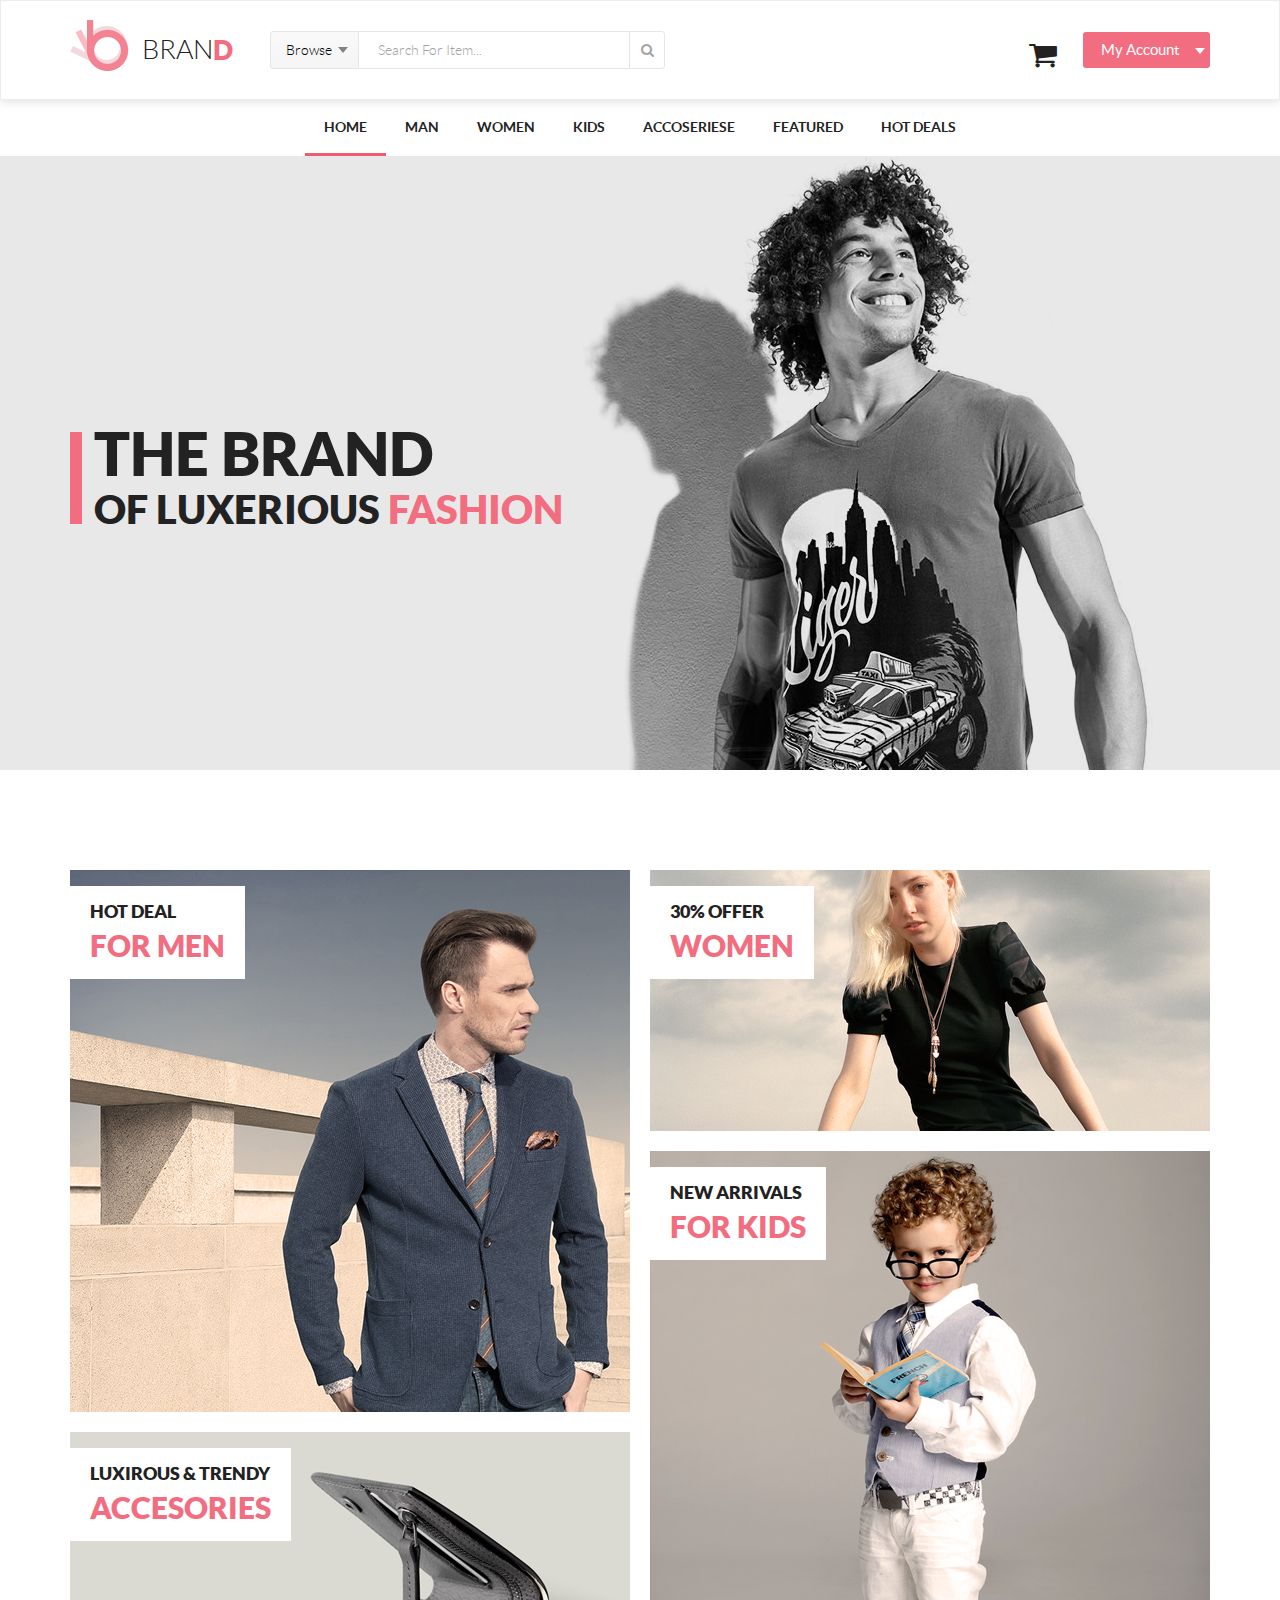
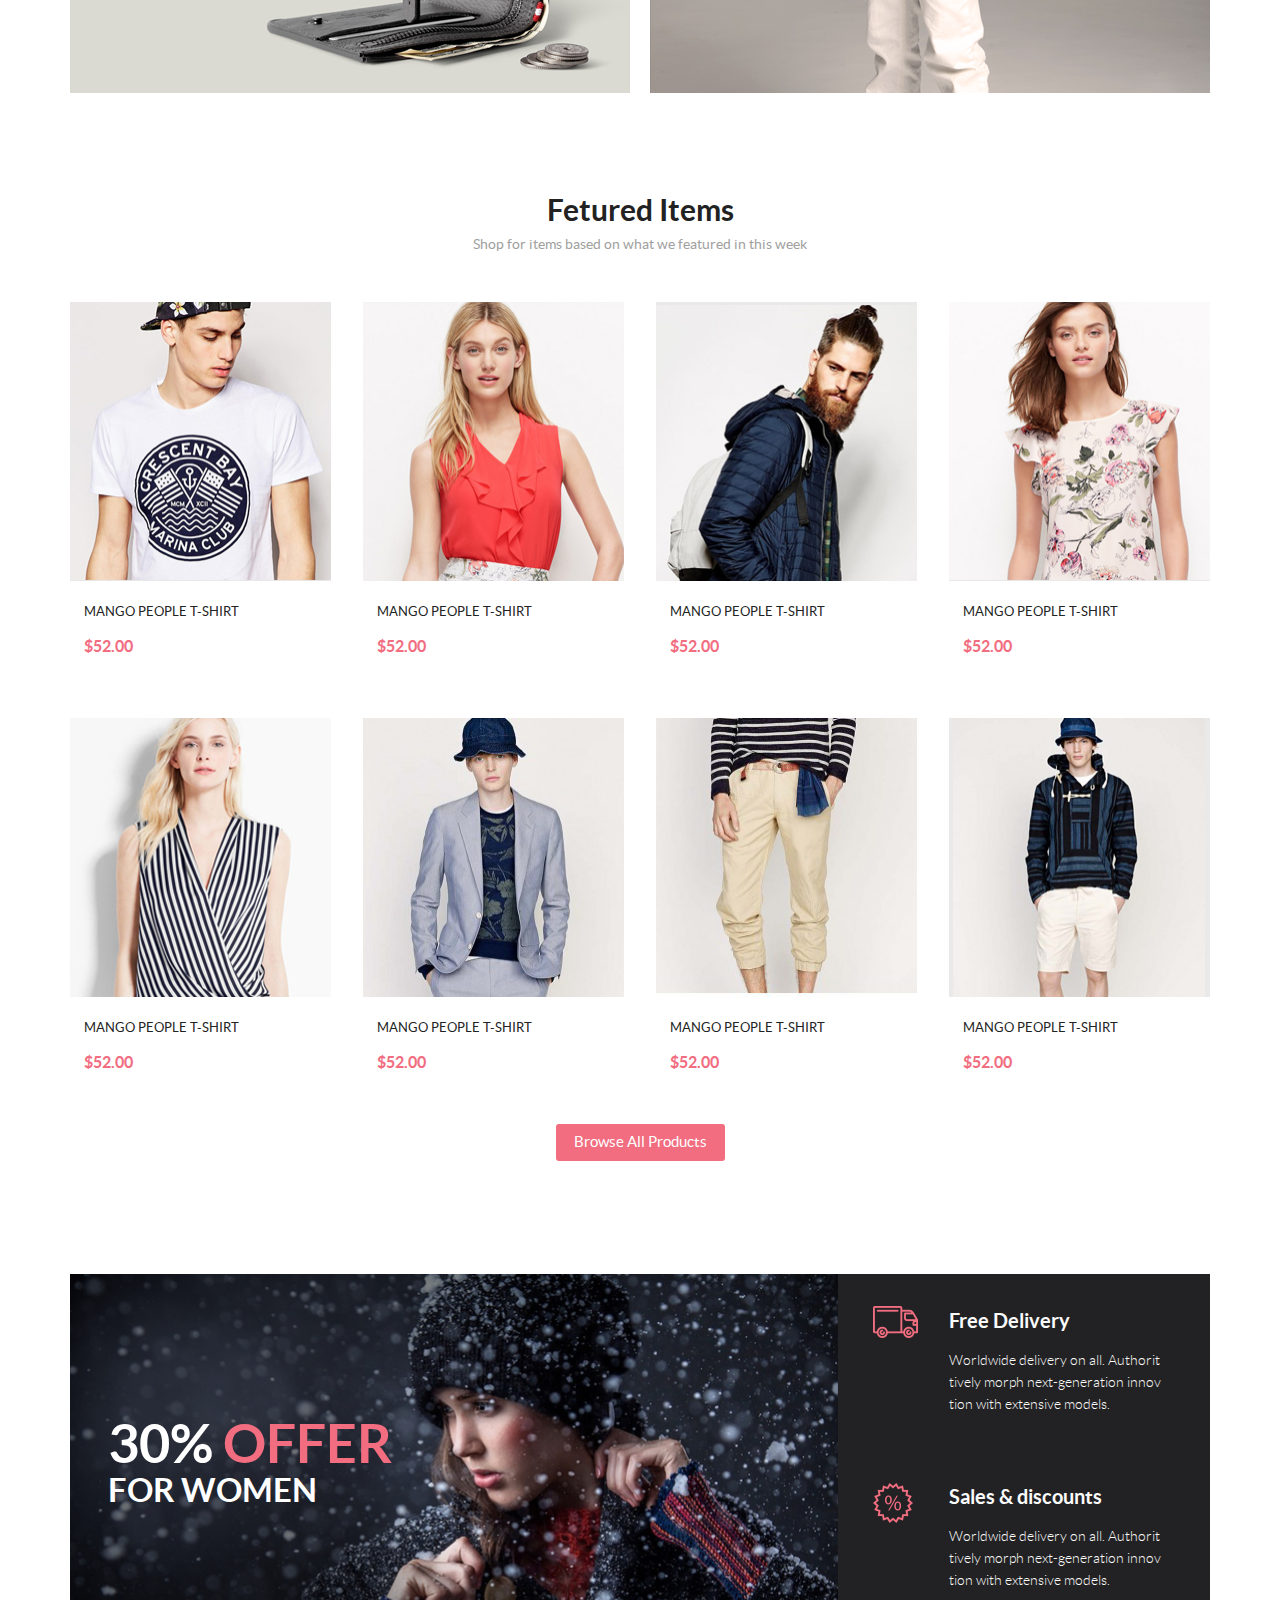
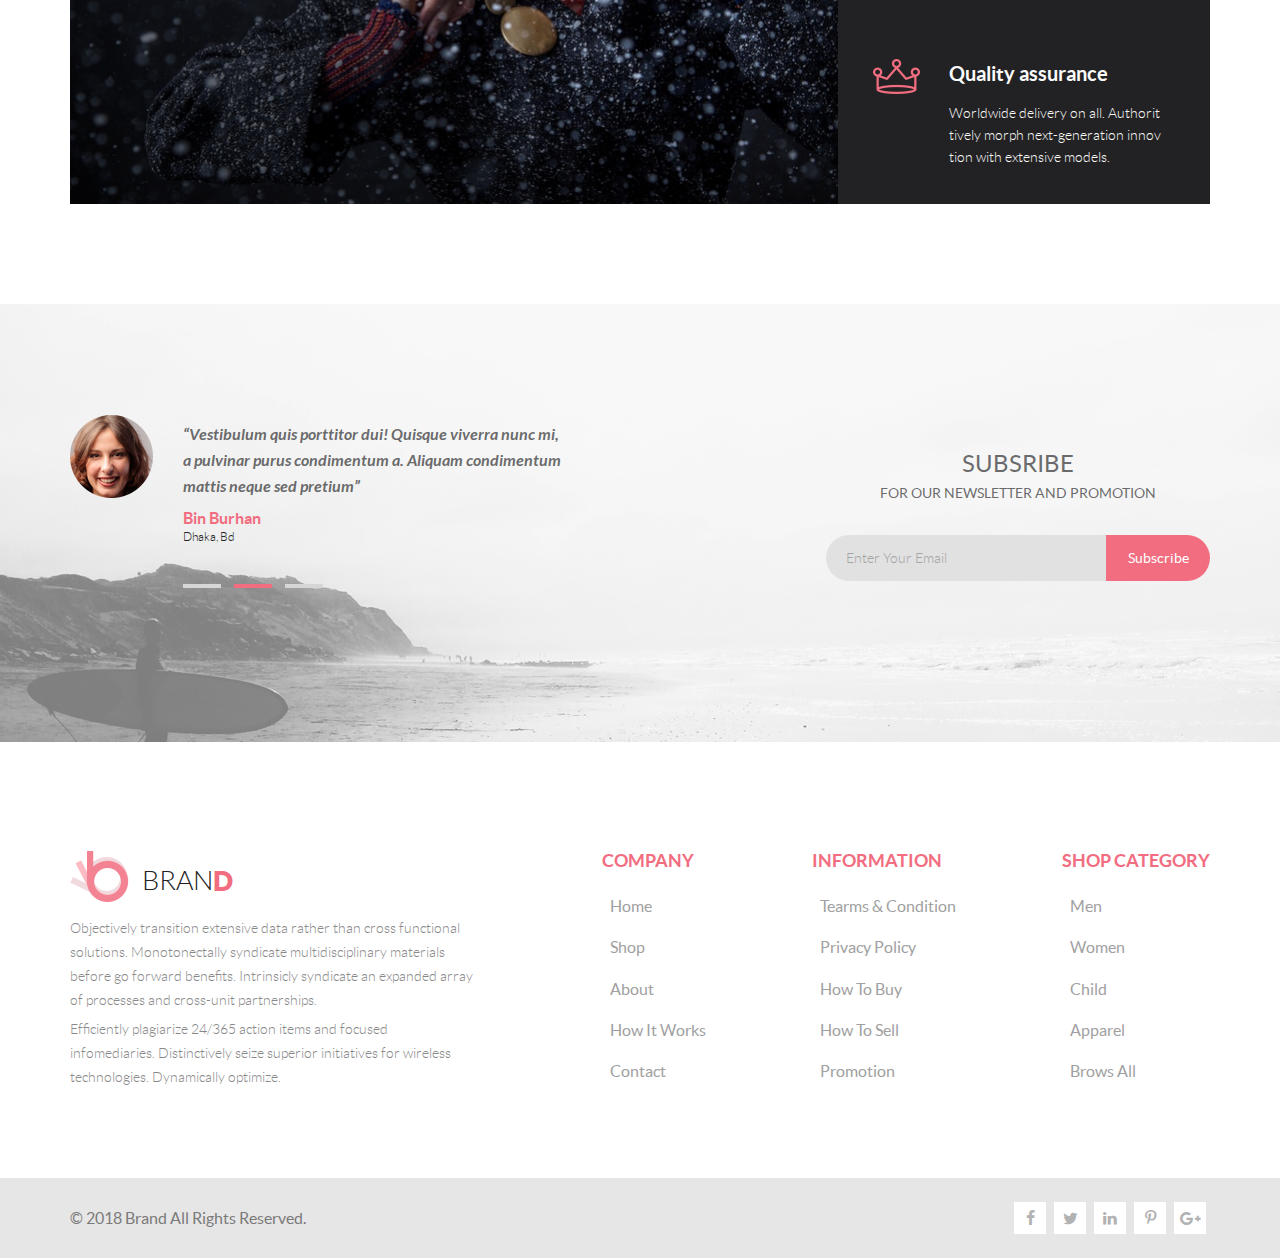
<file: html/index.html>
<!DOCTYPE html>
<html>
<head>
	<meta charset="UTF-8">
	<link rel="stylesheet" href="../css/style.css">
	<title>Document</title>
</head>
<body>
	<div class="content">
		<header>
			<div class="container header_flex">
				<div class="header_left">
					<a class="brand" href="index.html"><img src="../img/logo.png" alt="logo"><span>bran</span><span>d</span></a>
					<form>
						<nav>
							<span>browse</span>
							<ul>
								<li><a class="menu_header" href="#">women</a></li>
								<li><a href="">Dresses</a></li>
								<li><a href="">Tops</a></li>
								<li><a href="">Sweaters/Knits</a></li>
								<li><a href="">Jackets/Coats</a></li>
								<li><a href="">Blazers</a></li>
								<li><a href="">Denim</a></li>
								<li><a href="">Leggings/Pants</a></li>
								<li><a href="">Skirts/Shorts</a></li>
								<li><a href="">Accessories </a></li>
								<li><a href="">Bags/Purses</a></li>
								<li><a href="">Swimwear/Underwear</a></li>
								<li><a href="">Nightwear</a></li>
								<li><a href="">Shoes</a></li>
								<li><a href="">Beauty</a></li>
								<li><a class="menu_header" href="">men</a></li>
								<li><a href="">Tees/Tank tops</a></li>
								<li><a href="">Shirts/Polos</a></li>
								<li><a href="">Sweaters</a></li>
								<li><a href="">Sweatshirts/Hoodies</a></li>
								<li><a href="">Blazers</a></li>
								<li><a href="">Jackets/vests</a></li>
							</ul>
						</nav>
						<input type="text" placeholder=" Search for item..." >
						<button class="icon_search"></button>
					</form>
				</div>
				<div class="header_right">
					<a href="#" class="icon-basket"></a>
					<a href="#" class="btn"><span>My Account</span></a>
				</div>
			</div>
		</header>
		<nav class="container">
			<ul class="menu">
				<li><a href="index.html" class="active">Home</a></li>
				<li><a class="man" href="product_man.html">Man</a></li>
				<li>
					<a href="#">Women</a>
					<nav class="mega_menu">
						<div class="mega_menu_column">
							<ul>
								<li><a href="#">Dresses</a></li>
								<li><a href="#">Tops</a></li>
								<li><a href="#">Sweaters/Knits</a></li>
								<li><a href="#">Jackets/Coats</a></li>
								<li><a href="#">Blazers</a></li>
								<li><a href="#">Denim</a></li>
								<li><a href="#">Leggings/Pants</a></li>
								<li><a href="#">Skirts/Shorts</a></li>
								<li><a href="#">Accessories </a></li>
								<li><a href="#">Bags/Purse</a></li>
								<li><a href="#">Swimwear/Underwear</a></li>
								<li><a href="#">Nightwear</a></li>
								<li><a href="#">Shoes</a></li>
								<li><a href="#">Beauty</a></li>
							</ul>
						</div>
						<div class="mega_menu_column">
							<ul>
								<li><a href="#">Dresses</a></li>
								<li><a href="#">Tops</a></li>
								<li><a href="#">Sweaters/Knits</a></li>
								<li><a href="#">Jackets/Coats</a></li>
								<li><a href="#">Blazers</a></li>
							</ul>
							<ul>
								<li><a href="#">Dresses</a></li>
								<li><a href="#">Tops</a></li>
								<li><a href="#">Sweaters/Knits</a></li>
								<li><a href="#">Jackets/Coats</a></li>
								<li><a href="#">Blazers</a></li>
							</ul>
						</div>
						<div class="mega_menu_column">
							<ul>
								<li><a href="#">Dresses</a></li>
								<li><a href="#">Tops</a></li>
								<li><a href="#">Sweaters/Knits</a></li>
								<li><a href="#">Jackets/Coats</a></li>
								<li><a href="#">Blazers</a></li>
								<li><a href="#">Denim</a></li>
							</ul>
							<ul>
								<li><a class="sale_banner" href="#"><img src="../img/super_sale.jpg" alt="super sale"><div class="banner_text"><span>super sale!</span></div></a></li>
							</ul>
						</div>
					</nav>
				</li>
				<li>
					<a href="#">kids</a>
					<nav class="mega_menu">
						<div class="mega_menu_column">
							<ul>
								<li><a href="#">Dresses</a></li>
								<li><a href="#">Tops</a></li>
								<li><a href="#">Sweaters/Knits</a></li>
								<li><a href="#">Jackets/Coats</a></li>
								<li><a href="#">Blazers</a></li>
								<li><a href="#">Denim</a></li>
								<li><a href="#">Leggings/Pants</a></li>
								<li><a href="#">Skirts/Shorts</a></li>
								<li><a href="#">Accessories </a></li>
								<li><a href="#">Bags/Purse</a></li>
								<li><a href="#">Swimwear/Underwear</a></li>
								<li><a href="#">Nightwear</a></li>
								<li><a href="#">Shoes</a></li>
								<li><a href="#">Beauty</a></li>
							</ul>
						</div>
						<div class="mega_menu_column">
							<ul>
								<li><a href="#">Dresses</a></li>
								<li><a href="#">Tops</a></li>
								<li><a href="#">Sweaters/Knits</a></li>
								<li><a href="#">Jackets/Coats</a></li>
								<li><a href="#">Blazers</a></li>
							</ul>
							<ul>
								<li><a href="#">Dresses</a></li>
								<li><a href="#">Tops</a></li>
								<li><a href="#">Sweaters/Knits</a></li>
								<li><a href="#">Jackets/Coats</a></li>
								<li><a href="#">Blazers</a></li>
							</ul>
						</div>
						<div class="mega_menu_column">
							<ul>
								<li><a href="#">Dresses</a></li>
								<li><a href="#">Tops</a></li>
								<li><a href="#">Sweaters/Knits</a></li>
								<li><a href="#">Jackets/Coats</a></li>
								<li><a href="#">Blazers</a></li>
								<li><a href="#">Denim</a></li>
							</ul>
							<ul>
								<li><a class="sale_banner" href="#"><img src="../img/super_sale.jpg" alt="super sale"><div class="banner_text"><span>super sale!</span></div></a></li>
							</ul>
						</div>
					</nav>
				</li>
				<li><a href="#">Accoseriese</a></li>
				<li><a href="#">Featured</a></li>
				<li><a href="#">Hot Deals</a></li>
			</ul>
		</nav>
		<div class="slider">
			<div class="container slider_img">
				<div class="clear">
				</div>	
				<div class="slider_text">
					<span>the brand</span>
					<span>of luxerious <span>fashion</span></span>
				</div>
			</div>
		</div>
		<div class="clear_offers">
		</div>
		<div class="container offers">
			<div class="offers_left">
				<a href="#" class="offer_big">
					<ul>
						<li>hot deal</li>
						<li>for men</li>
					</ul>
				</a> 
				<a href="#" class="offer_small">
					<ul>
						<li>luxirous &amp; trendy</li>
						<li>accesories</li>
					</ul>
				</a>
			</div>
			<div class="offers_right">
				<a href="#" class="offer_small">
					<ul>
						<li>30% offer</li>
						<li>women</li>						
					</ul>
				</a>
				<a href="#" class="offer_big">
					<ul>
						<li>new arrivals</li>
						<li>for kids</li>
					</ul>
				</a>
			</div> 
		</div>
		<div class="clear_fetured">
		</div>
		<div class="fetured_items container">
			<ul class="fetured_items_header">
				<li>Fetured Items</li>
				<li>Shop for items based on what we featured in this week</li>
			</ul>
			<div class="items_block">
				<a href="#" class="item">
					<span>add to cart</span>
					<img src="../img/img_1.jpg" alt="mango_people_t-shirt" class="item_img" title="mango_people_t-shirt">
					<ul class="item_description">
						<li>mango people t-shirt</li>
						<li>&#36;52.00</li>
					</ul>
				</a>
				<a href="#" class="item">
					<span>add to cart</span>
					<img src="../img/img_2.jpg" alt="mango_people_t-shirt" class="item_img" title="mango_people_t-shirt">
					<ul class="item_description">
						<li>mango people t-shirt</li>
						<li>&#36;52.00</li>
					</ul>
				</a>
				<a href="#" class="item">
					<span>add to cart</span>
					<img src="../img/img_3.jpg" alt="mango_people_t-shirt" class="item_img" title="mango_people_t-shirt">
					<ul class="item_description">
						<li>mango people t-shirt</li>
						<li>&#36;52.00</li>
					</ul>
				</a>
				<a href="#" class="item">
					<span>add to cart</span>
					<img src="../img/img_4.jpg" alt="mango_people_t-shirt" class="item_img" title="mango_people_t-shirt">
					<ul class="item_description">
						<li>mango people t-shirt</li>
						<li>&#36;52.00</li>
					</ul>
				</a>
				<a href="#" class="item">
					<span>add to cart</span>
					<img src="../img/img_5.jpg" alt="mango_people_t-shirt" class="item_img" title="mango_people_t-shirt">
					<ul class="item_description">
						<li>mango people t-shirt</li>
						<li>&#36;52.00</li>
					</ul>
				</a>
				<a href="#" class="item">
					<span>add to cart</span>
					<img src="../img/img_6.jpg" alt="mango_people_t-shirt" class="item_img" title="mango_people_t-shirt">
					<ul class="item_description">
						<li>mango people t-shirt</li>
						<li>&#36;52.00</li>
					</ul>
				</a>
				<a href="#" class="item">
					<span>add to cart</span>
					<img src="../img/img_7.jpg" alt="mango_people_t-shirt" class="item_img" title="mango_people_t-shirt">
					<ul class="item_description">
						<li>mango people t-shirt</li>
						<li>&#36;52.00</li>
					</ul>
				</a>
				<a href="#" class="item">
					<span>add to cart</span>
					<img src="../img/img_8.jpg" alt="mango_people_t-shirt" class="item_img" title="mango_people_t-shirt">
					<ul class="item_description">
						<li>mango people t-shirt</li>
						<li>&#36;52.00</li>
					</ul>
				</a>
			</div>
			<a href="#" class="btn"><span>browse all products</span></a>
		</div>
		<div class="clear_banner">
		</div>
		<div class="banner container">
			<a href="#">
				<img src="../img/banner.jpg" alt="offer for women" title="offer for women">
				<ul>
					<li>30% <span>offer</span></li>
					<li>for women</li>
				</ul>
			</a>
			<ul class="banner_txt">
				<li>
					<ul>
						<li>Free Delivery</li>
						<li>Worldwide delivery on all. Authorit tively morph next-generation innov tion with extensive models.</li>
					</ul>
				</li>
				<li>
					<ul>
						<li>Sales &amp; discounts</li>
						<li>Worldwide delivery on all. Authorit tively morph next-generation innov tion with extensive models.</li>
					</ul>
				</li>
				<li>
					<ul>
						<li>Quality assurance</li>
						<li>Worldwide delivery on all. Authorit tively morph next-generation innov tion with extensive models.</li>
					</ul>
				</li>
			</ul>
		</div>
		<div class="clear_footer">
		</div>	
	</div>
	<footer>
		<div class="footer_top">
			<div class="footer_top_front container">
				<div class="feedback_container">
					<img src="../img/bin_burhan.png" alt="Bin Burhan" title="Bin Burhan" width="83" height="83">
					<ul class="feedback">
						<li>“Vestibulum quis porttitor dui! Quisque viverra nunc mi, a pulvinar purus condimentum a. Aliquam condimentum mattis neque sed pretium”</li>
						<li>
							<ul>
							 	<li>Bin Burhan</li>
							 	<li>Dhaka, Bd</li>
							 </ul> 
						</li>
						<li>
							<ul class="feedback_selector">
								<li><a href="#"></a></li>
								<li><a href="#" class="active"></a></li>
								<li><a href="#"></a></li>
							</ul>
						</li>
					</ul>
				</div>
				<ul class="subscribe">
					<li>subsribe</li>
					<li>for our newsletter and promotion</li>
					<li><input type="text" placeholder="enter your email"><button type="submit">Subscribe</button></li>
				</ul>
			</div>
		</div>
		<div class="footer_middle container">
			<ul class="brand_info">
				<li><a class="brand" href="index.html"><img src="../img/logo.png" alt="logo"><span>bran</span><span>d</span></a></li>
				<li>Objectively transition extensive data rather than cross functional solutions. Monotonectally syndicate multidisciplinary materials before go forward benefits. Intrinsicly syndicate an expanded array of processes and cross-unit partnerships. </li>
				<li>Efficiently plagiarize 24/365 action items and focused infomediaries. Distinctively seize superior initiatives for wireless technologies. Dynamically optimize.</li>
			</ul>
			<nav class="footer_nav">
				<ul>
					<li>company</li>
					<li><a href="#">home</a></li>
					<li><a href="#">shop</a></li>
					<li><a href="#">about</a></li>
					<li><a href="#">how it works</a></li>
					<li><a href="#">contact</a></li>
				</ul>
				<ul>
					<li>information</li>
					<li><a href="#">tearms &amp; condition</a></li>
					<li><a href="#">privacy policy</a></li>
					<li><a href="#">how to buy</a></li>
					<li><a href="#">how to sell</a></li>
					<li><a href="#">promotion</a></li>
				</ul>
				<ul>
					<li>shop category</li>
					<li><a href="#">men</a></li>
					<li><a href="#">women</a></li>
					<li><a href="#">child</a></li>
					<li><a href="#">apparel</a></li>
					<li><a href="#">brows all</a></li>
				</ul>
			</nav>
		</div>
		<div class="footer_bottom">
			<div class="copyright container">
				<span>&copy; 2018  brand  all rights reserved.</span>
				<div class="icon_block">
					<a class="facebook" href="#"></a>
					<a class="twitter" href="#"></a>
					<a class="linked_in" href="#"></a>
					<a class="pinterest" href="#"></a>
					<a class="g_plus" href="#"></a>
				</div>
			</div>
		</div>
	</footer>
</body>
</html>
</file>
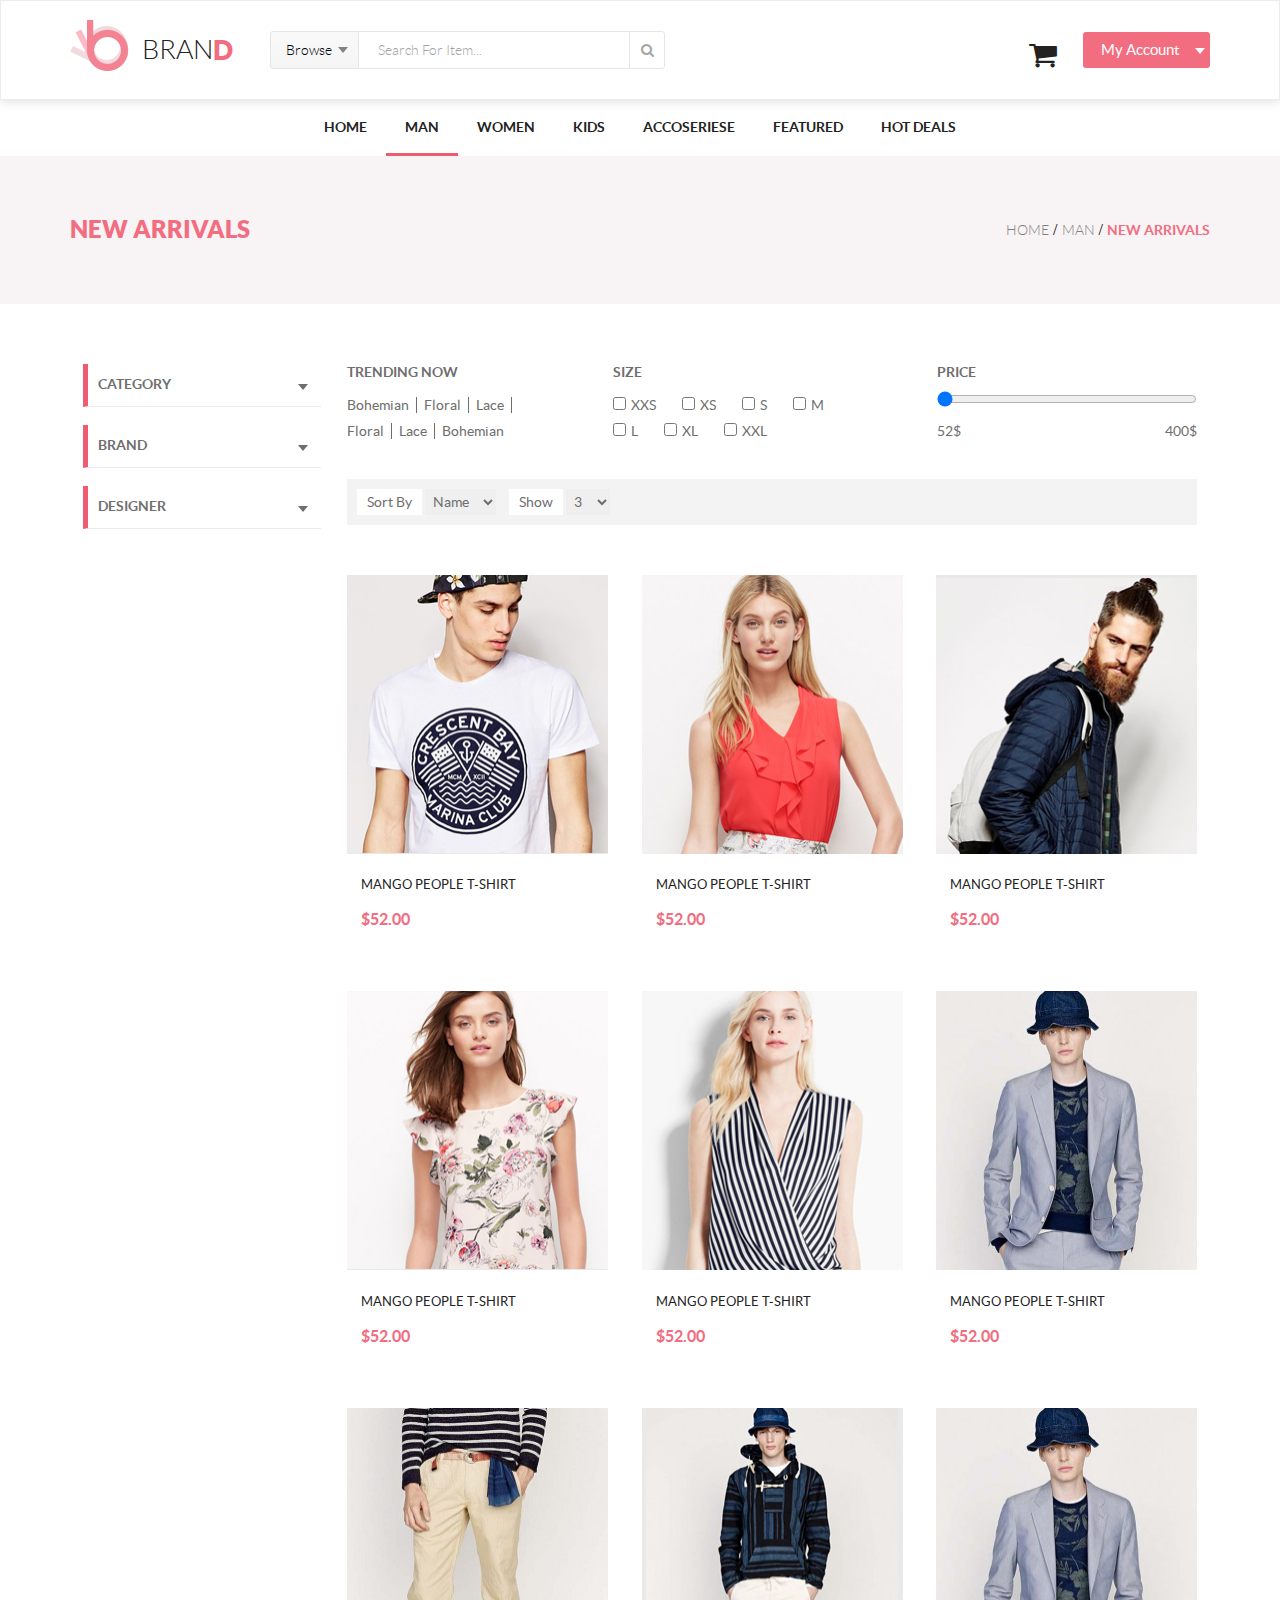
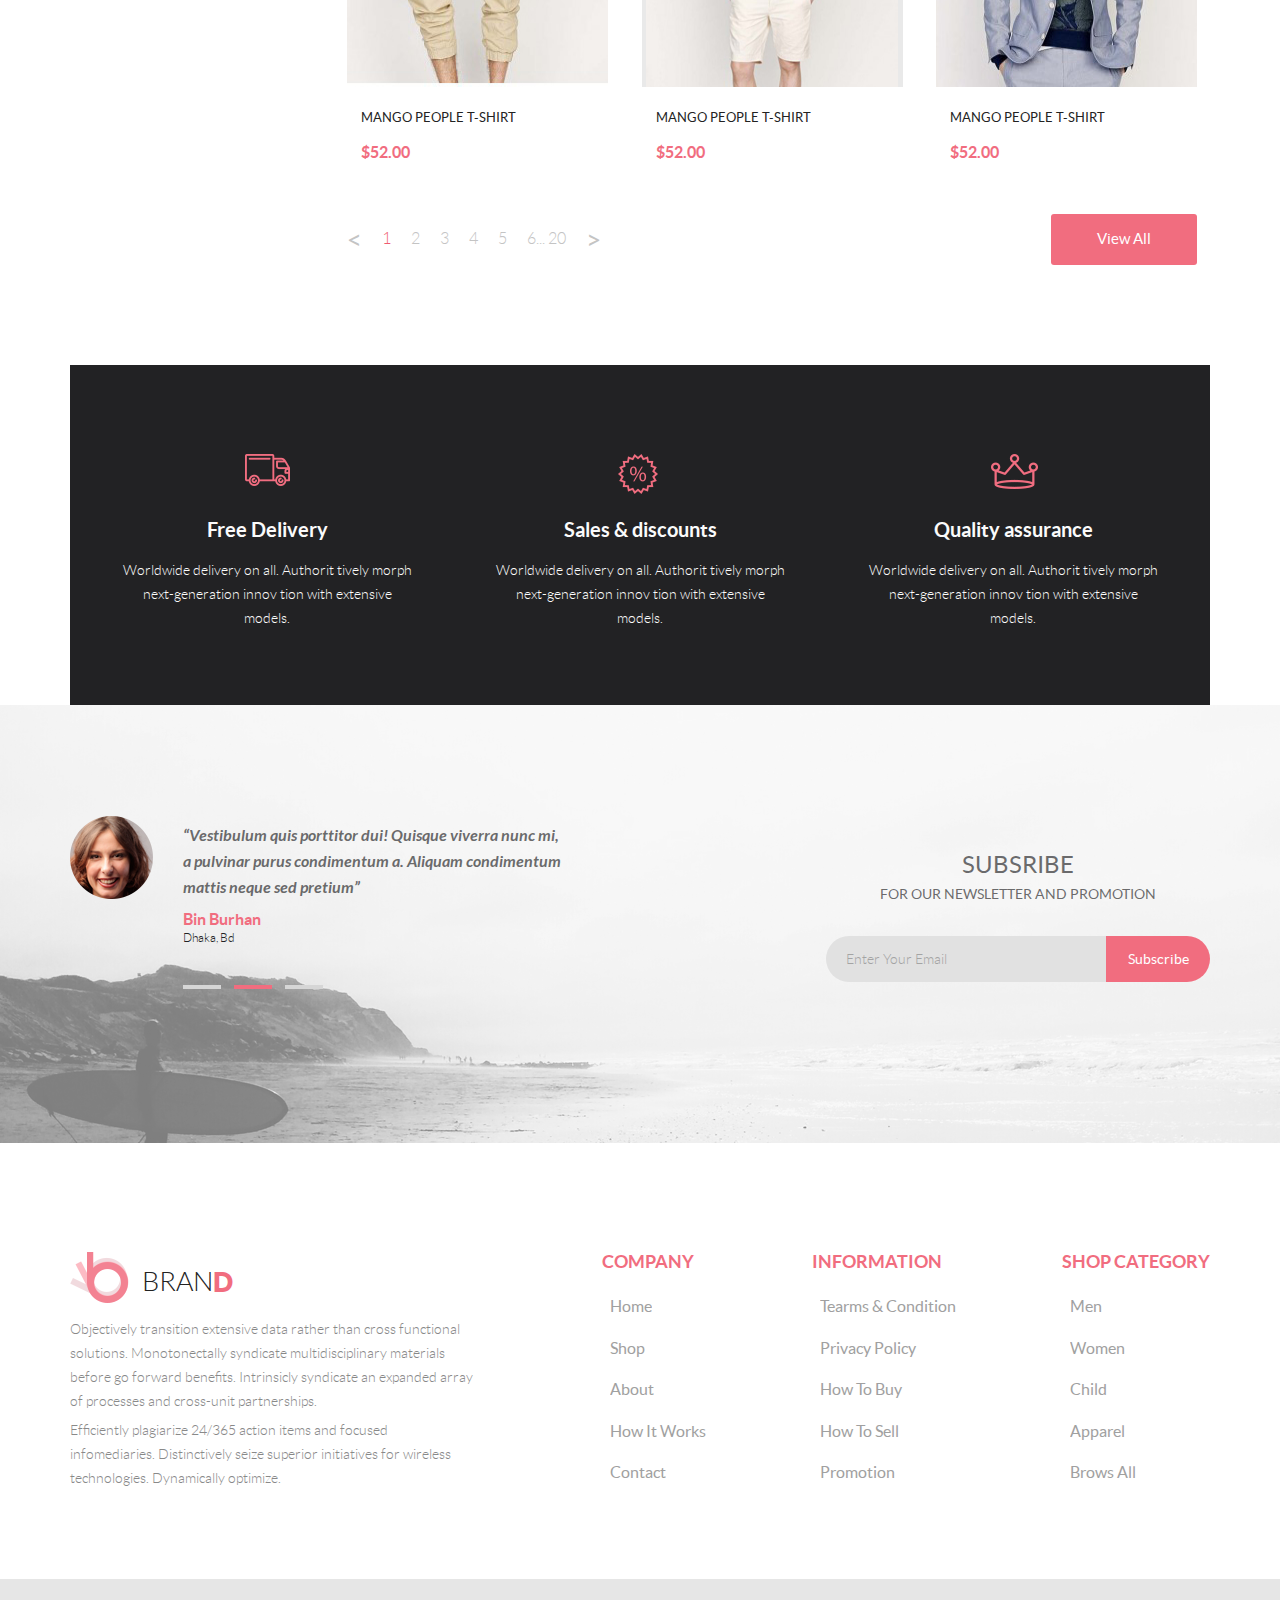
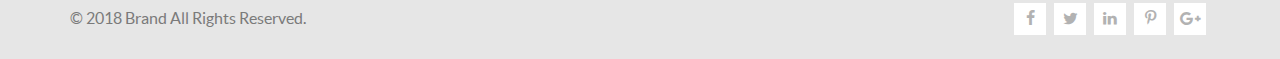
<file: html/product_man.html>
<!DOCTYPE html>
<html>
<head>
	<meta charset="UTF-8">
	<link rel="stylesheet" href="../css/style.css">
	<title>Product man</title>
</head>
<body>
	<div class="content">
		<header>
			<div class="container header_flex">
				<div class="header_left">
					<a class="brand" href="index.html"><img src="../img/logo.png" alt="logo"><span>bran</span><span>d</span></a>
					<form>
						<nav>
							<span>browse</span>
							<ul>
								<li><a class="menu_header" href="#">women</a></li>
								<li><a href="">Dresses</a></li>
								<li><a href="">Tops</a></li>
								<li><a href="">Sweaters/Knits</a></li>
								<li><a href="">Jackets/Coats</a></li>
								<li><a href="">Blazers</a></li>
								<li><a href="">Denim</a></li>
								<li><a href="">Leggings/Pants</a></li>
								<li><a href="">Skirts/Shorts</a></li>
								<li><a href="">Accessories </a></li>
								<li><a href="">Bags/Purses</a></li>
								<li><a href="">Swimwear/Underwear</a></li>
								<li><a href="">Nightwear</a></li>
								<li><a href="">Shoes</a></li>
								<li><a href="">Beauty</a></li>
								<li><a class="menu_header" href="">men</a></li>
								<li><a href="">Tees/Tank tops</a></li>
								<li><a href="">Shirts/Polos</a></li>
								<li><a href="">Sweaters</a></li>
								<li><a href="">Sweatshirts/Hoodies</a></li>
								<li><a href="">Blazers</a></li>
								<li><a href="">Jackets/vests</a></li>
							</ul>
						</nav>
						<input type="text" placeholder=" Search for item..." >
						<button class="icon_search"></button>
					</form>
				</div>
				<div class="header_right">
					<a href="#" class="icon-basket"></a>
					<a href="#" class="btn"><span>My Account</span></a>
				</div>
			</div>
		</header>
		<nav class="container">
			<ul class="menu">
				<li><a href="index.html">Home</a></li>
				<li><a href="product_man.html" class="active">Man</a></li>
				<li>
					<a href="#">Women</a>
					<nav class="mega_menu">
						<div class="mega_menu_column">
							<ul>
								<li><a href="#">Dresses</a></li>
								<li><a href="#">Tops</a></li>
								<li><a href="#">Sweaters/Knits</a></li>
								<li><a href="#">Jackets/Coats</a></li>
								<li><a href="#">Blazers</a></li>
								<li><a href="#">Denim</a></li>
								<li><a href="#">Leggings/Pants</a></li>
								<li><a href="#">Skirts/Shorts</a></li>
								<li><a href="#">Accessories </a></li>
								<li><a href="#">Bags/Purse</a></li>
								<li><a href="#">Swimwear/Underwear</a></li>
								<li><a href="#">Nightwear</a></li>
								<li><a href="#">Shoes</a></li>
								<li><a href="#">Beauty</a></li>
							</ul>
						</div>
						<div class="mega_menu_column">
							<ul>
								<li><a href="#">Dresses</a></li>
								<li><a href="#">Tops</a></li>
								<li><a href="#">Sweaters/Knits</a></li>
								<li><a href="#">Jackets/Coats</a></li>
								<li><a href="#">Blazers</a></li>
							</ul>
							<ul>
								<li><a href="#">Dresses</a></li>
								<li><a href="#">Tops</a></li>
								<li><a href="#">Sweaters/Knits</a></li>
								<li><a href="#">Jackets/Coats</a></li>
								<li><a href="#">Blazers</a></li>
							</ul>
						</div>
						<div class="mega_menu_column">
							<ul>
								<li><a href="#">Dresses</a></li>
								<li><a href="#">Tops</a></li>
								<li><a href="#">Sweaters/Knits</a></li>
								<li><a href="#">Jackets/Coats</a></li>
								<li><a href="#">Blazers</a></li>
								<li><a href="#">Denim</a></li>
							</ul>
							<ul>
								<li><a class="sale_banner" href="#"><img src="../img/super_sale.jpg" alt="super sale"><div class="banner_text"><span>super sale!</span></div></a></li>
							</ul>
						</div>
					</nav>
				</li>
				<li>
					<a href="#">kids</a>
					<nav class="mega_menu">
						<div class="mega_menu_column">
							<ul>
								<li><a href="#">Dresses</a></li>
								<li><a href="#">Tops</a></li>
								<li><a href="#">Sweaters/Knits</a></li>
								<li><a href="#">Jackets/Coats</a></li>
								<li><a href="#">Blazers</a></li>
								<li><a href="#">Denim</a></li>
								<li><a href="#">Leggings/Pants</a></li>
								<li><a href="#">Skirts/Shorts</a></li>
								<li><a href="#">Accessories </a></li>
								<li><a href="#">Bags/Purse</a></li>
								<li><a href="#">Swimwear/Underwear</a></li>
								<li><a href="#">Nightwear</a></li>
								<li><a href="#">Shoes</a></li>
								<li><a href="#">Beauty</a></li>
							</ul>
						</div>
						<div class="mega_menu_column">
							<ul>
								<li><a href="#">Dresses</a></li>
								<li><a href="#">Tops</a></li>
								<li><a href="#">Sweaters/Knits</a></li>
								<li><a href="#">Jackets/Coats</a></li>
								<li><a href="#">Blazers</a></li>
							</ul>
							<ul>
								<li><a href="#">Dresses</a></li>
								<li><a href="#">Tops</a></li>
								<li><a href="#">Sweaters/Knits</a></li>
								<li><a href="#">Jackets/Coats</a></li>
								<li><a href="#">Blazers</a></li>
							</ul>
						</div>
						<div class="mega_menu_column">
							<ul>
								<li><a href="#">Dresses</a></li>
								<li><a href="#">Tops</a></li>
								<li><a href="#">Sweaters/Knits</a></li>
								<li><a href="#">Jackets/Coats</a></li>
								<li><a href="#">Blazers</a></li>
								<li><a href="#">Denim</a></li>
							</ul>
							<ul>
								<li><a class="sale_banner" href="#"><img src="../img/super_sale.jpg" alt="super sale"><div class="banner_text"><span>super sale!</span></div></a></li>
							</ul>
						</div>
					</nav>
				</li>
				<li><a href="#">Accoseriese</a></li>
				<li><a href="#">Featured</a></li>
				<li><a href="#">Hot Deals</a></li>
			</ul>
		</nav>
		<div class="slider_mini">
			<div class="container slider_new_arrivals">
				<span>new arrivals</span>
				<div class="bread_crumb">
					<a href="index.html">home</a> / <a href="product_man.html">man</a> / <a href="#">new arrivals</a>
				</div>
			</div>
		</div>
		<div class="main_products_clear">
		</div>
		<div class="main_products container">
			<nav class="left_column_menu">
				<ul>
					<li>
						<div class="menu_category"><a href="#">category</a> 
							<ul class="menu_drop">
								<li><a href="#">Accessories</a></li>
								<li><a href="#">Bags</a></li>
								<li><a href="#">Denim</a></li>
								<li><a href="#">Hoodies & Sweatshirts</a></li>
								<li><a href="#">Jackets & Coats</a></li>
								<li><a href="#">Pants</a></li>
								<li><a href="#">Polos</a></li>
								<li><a href="#">Shirts</a></li>
								<li><a href="#">Shoes</a></li>
								<li><a href="#">Shorts</a></li>
								<li><a href="#">Sweaters & Knits</a></li>
								<li><a href="#">T-Shirts</a></li>
								<li><a href="#">Tanks</a></li>
							</ul>
						<div>
					</li>
					<li>
						<div class="menu_category"><a href="#">brand</a>
							<ul class="menu_drop">
								<li><a href="">Accessories</a></li>
								<li><a href="">Bags</a></li>
								<li><a href="">Denim</a></li>
								<li><a href="">Hoodies & Sweatshirts</a></li>
								<li><a href="">Jackets & Coats</a></li>
								<li><a href="">Pants</a></li>
								<li><a href="">Polos</a></li>
								<li><a href="">Shirts</a></li>
								<li><a href="">Shoes</a></li>
								<li><a href="">Shorts</a></li>
								<li><a href="">Sweaters & Knits</a></li>
								<li><a href="">T-Shirts</a></li>
								<li><a href="">Tanks</a></li>
							</ul>
						</div>
					</li>
					<li>
						<div class="menu_category"><a href="#">designer</a>
							<ul class="menu_drop designer">
								<li><a href="">Accessories</a></li>
								<li><a href="">Bags</a></li>
								<li><a href="">Denim</a></li>
								<li><a href="">Hoodies & Sweatshirts</a></li>
								<li><a href="">Jackets & Coats</a></li>
								<li><a href="">Pants</a></li>
								<li><a href="">Polos</a></li>
								<li><a href="">Shirts</a></li>
								<li><a href="">Shoes</a></li>
								<li><a href="">Shorts</a></li>
								<li><a href="">Sweaters & Knits</a></li>
								<li><a href="">T-Shirts</a></li>
								<li><a href="">Tanks</a></li>
							</ul>
						</div>
					</li>
				</ul>
			</nav>
			<div class="right_column_products">
				<div class="tools">
					<ul class="trending_now tool">
						<li>trending now</li>
						<li><a href="#"><span>Bohemian</span></a><a href="#"><span>Floral</span></a><a href="#"><span>Lace</span></a><a href="#"><span>Floral</span></a><a href="#"><span>Lace</span></a><a href="#"><span>Bohemian</span></a></li>
					</ul>
					<ul class="size tool">
						<li>size</li>
						<li>
							<input type="checkbox" name="xxs"><span>xxs</span>
							<input type="checkbox" name="xs"><span>xs</span>
							<input type="checkbox" name="s"><span>s</span>
							<input type="checkbox" name="m"><span>m</span>
							<input type="checkbox" name="l"><span>l</span>					
							<input type="checkbox" name="xl"><span>xl</span>
							<input type="checkbox" name="xxl"><span>xxl</span>
						</li>
					</ul>
					<ul class="price tool">
						<li>price</li>
						<li><input type="range" min="10" max="500" step="1" value="10"/></li>
						<li><span>52$</span><span>400$</span></li>
					</ul>
				</div>	
				<div class="sort">
					<label for="sort_by">sort by</label>
					<select name="sort_by" id="sort_by">
						<option value="name">name</option>
						<option value="style">style</option>
						<option value="season">season</option>
					</select>
					<label for="show">show</label>
					<select name="show" id="show">
						<option value="3">3</option>
						<option value="6">6</option>
						<option value="9">9</option>
						<option value="12">12</option>
					</select>
				</div>
				<div class="items_block">
					<a href="#" class="item">
						<span>add to cart</span>
						<img src="../img/img_1.jpg" alt="mango_people_t-shirt" class="item_img" title="mango_people_t-shirt">
						<ul class="item_description">
							<li>mango people t-shirt</li>
							<li>&#36;52.00</li>
						</ul>
					</a>
					<a href="#" class="item">
						<span>add to cart</span>
						<img src="../img/img_2.jpg" alt="mango_people_t-shirt" class="item_img" title="mango_people_t-shirt">
						<ul class="item_description">
							<li>mango people t-shirt</li>
							<li>&#36;52.00</li>
						</ul>
					</a>
					<a href="#" class="item">
						<span>add to cart</span>
						<img src="../img/img_3.jpg" alt="mango_people_t-shirt" class="item_img" title="mango_people_t-shirt">
						<ul class="item_description">
							<li>mango people t-shirt</li>
							<li>&#36;52.00</li>
						</ul>
					</a>
					<a href="#" class="item">
						<span>add to cart</span>
						<img src="../img/img_4.jpg" alt="mango_people_t-shirt" class="item_img" title="mango_people_t-shirt">
						<ul class="item_description">
							<li>mango people t-shirt</li>
							<li>&#36;52.00</li>
						</ul>
					</a>
					<a href="#" class="item">
						<span>add to cart</span>
						<img src="../img/img_5.jpg" alt="mango_people_t-shirt" class="item_img" title="mango_people_t-shirt">
						<ul class="item_description">
							<li>mango people t-shirt</li>
							<li>&#36;52.00</li>
						</ul>
					</a>
					<a href="#" class="item">
						<span>add to cart</span>
						<img src="../img/img_6.jpg" alt="mango_people_t-shirt" class="item_img" title="mango_people_t-shirt">
						<ul class="item_description">
							<li>mango people t-shirt</li>
							<li>&#36;52.00</li>
						</ul>
					</a>
					<a href="#" class="item">
						<span>add to cart</span>
						<img src="../img/img_7.jpg" alt="mango_people_t-shirt" class="item_img" title="mango_people_t-shirt">
						<ul class="item_description">
							<li>mango people t-shirt</li>
							<li>&#36;52.00</li>
						</ul>
					</a>
					<a href="#" class="item">
						<span>add to cart</span>
						<img src="../img/img_8.jpg" alt="mango_people_t-shirt" class="item_img" title="mango_people_t-shirt">
						<ul class="item_description">
							<li>mango people t-shirt</li>
							<li>&#36;52.00</li>
						</ul>
					</a>
					<a href="#" class="item">
						<span>add to cart</span>
						<img src="../img/img_6.jpg" alt="mango_people_t-shirt" class="item_img" title="mango_people_t-shirt">
						<ul class="item_description">
							<li>mango people t-shirt</li>
							<li>&#36;52.00</li>
						</ul>
					</a>
				</div>
				<div class="view">
					<div class="view_list">
						<a href="#"><</a>
						<a href="#" class="active">1</a>
						<a href="#">2</a>
						<a href="#">3</a>
						<a href="#">4</a>
						<a href="#">5</a>
						<a href="#">6</a>
						<a href="#">... 20</a>
						<a href="#">></a>
					</div>
					<a href="#" class="btn view_all"><span>view all</span></a>
				</div>
			</div>
		</div>
		<div class="clear_footer">
		</div>
	</div>
	<footer>
		<div class="banner_mini container">
			<ul>
				<li>Free Delivery</li>
				<li>Worldwide delivery on all. Authorit tively morph next-generation innov tion with extensive models.</li>
			</ul>
			<ul>
				<li>Sales &amp; discounts</li>
				<li>Worldwide delivery on all. Authorit tively morph next-generation innov tion with extensive models.</li>
			</ul>
			<ul>
				<li>Quality assurance</li>
				<li>Worldwide delivery on all. Authorit tively morph next-generation innov tion with extensive models.</li>
			</ul>
		</div>
		<div class="footer_top">
			<div class="footer_top_front container">
				<div class="feedback_container">
					<img src="../img/bin_burhan.png" alt="Bin Burhan" title="Bin Burhan" width="83" height="83">
					<ul class="feedback">
						<li>“Vestibulum quis porttitor dui! Quisque viverra nunc mi, a pulvinar purus condimentum a. Aliquam condimentum mattis neque sed pretium”</li>
						<li>
							<ul>
							 	<li>Bin Burhan</li>
							 	<li>Dhaka, Bd</li>
							 </ul> 
						</li>
						<li>
							<ul class="feedback_selector">
								<li><a href="#"></a></li>
								<li><a href="#" class="active"></a></li>
								<li><a href="#"></a></li>
							</ul>
						</li>
					</ul>
				</div>
				<ul class="subscribe">
					<li>subsribe</li>
					<li>for our newsletter and promotion</li>
					<li><input type="text" placeholder="enter your email"><button type="submit">Subscribe</button></li>
				</ul>
			</div>
		</div>
		<div class="footer_middle container">
			<ul class="brand_info">
				<li><a class="brand" href="index.html"><img src="../img/logo.png" alt="logo"><span>bran</span><span>d</span></a></li>
				<li>Objectively transition extensive data rather than cross functional solutions. Monotonectally syndicate multidisciplinary materials before go forward benefits. Intrinsicly syndicate an expanded array of processes and cross-unit partnerships. </li>
				<li>Efficiently plagiarize 24/365 action items and focused infomediaries. Distinctively seize superior initiatives for wireless technologies. Dynamically optimize.</li>
			</ul>
			<nav class="footer_nav">
				<ul>
					<li>company</li>
					<li><a href="#">home</a></li>
					<li><a href="#">shop</a></li>
					<li><a href="#">about</a></li>
					<li><a href="#">how it works</a></li>
					<li><a href="#">contact</a></li>
				</ul>
				<ul>
					<li>information</li>
					<li><a href="#">tearms &amp; condition</a></li>
					<li><a href="#">privacy policy</a></li>
					<li><a href="#">how to buy</a></li>
					<li><a href="#">how to sell</a></li>
					<li><a href="#">promotion</a></li>
				</ul>
				<ul>
					<li>shop category</li>
					<li><a href="#">men</a></li>
					<li><a href="#">women</a></li>
					<li><a href="#">child</a></li>
					<li><a href="#">apparel</a></li>
					<li><a href="#">brows all</a></li>
				</ul>
			</nav>
		</div>
		<div class="footer_bottom">
			<div class="copyright container">
				<span>&copy; 2018  brand  all rights reserved.</span>
				<div class="icon_block">
					<a class="facebook" href="#"></a>
					<a class="twitter" href="#"></a>
					<a class="linked_in" href="#"></a>
					<a class="pinterest" href="#"></a>
					<a class="g_plus" href="#"></a>
				</div>
			</div>
		</div>
	</footer>
</body>
</html>
</file>
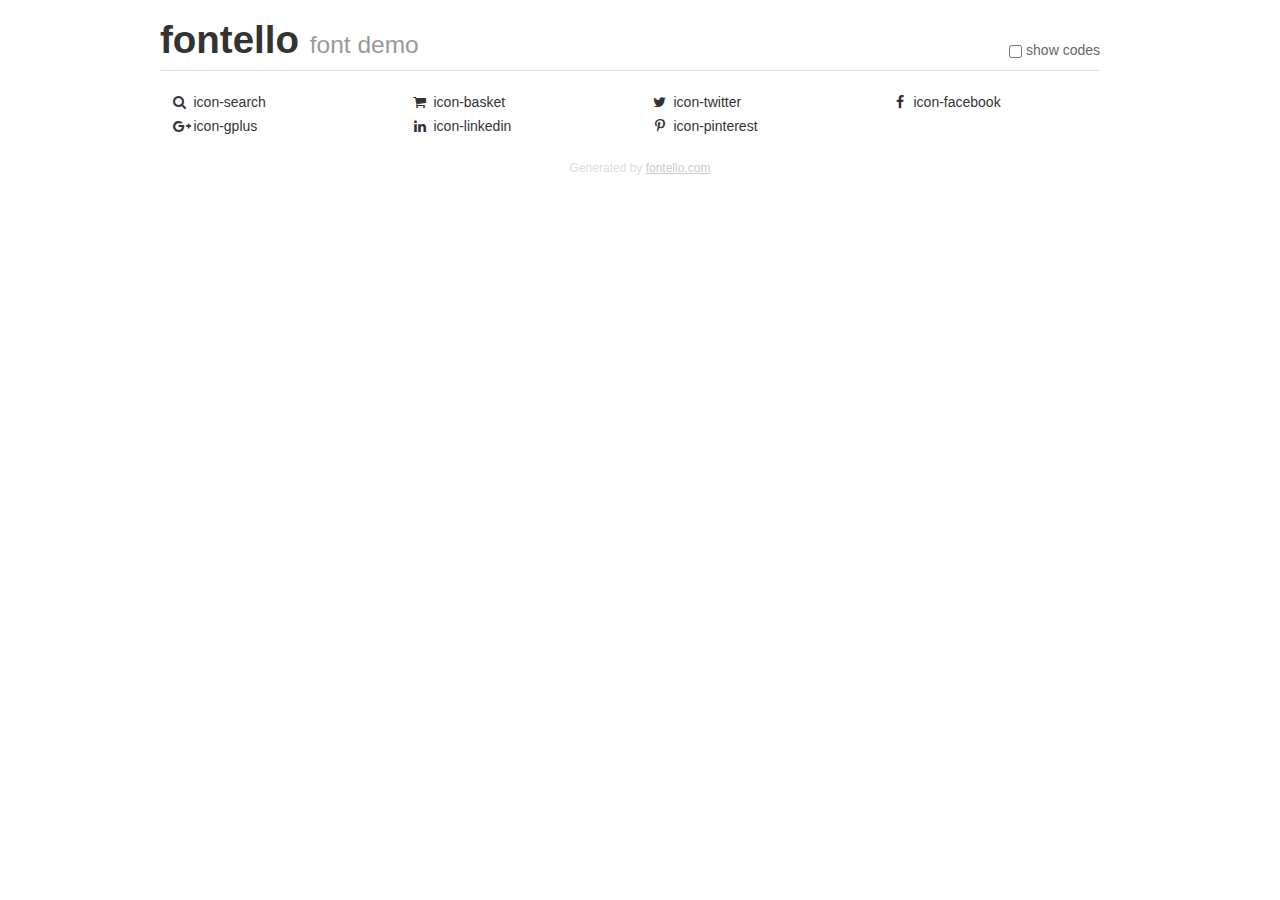
<file: fonts/font_awesome/demo.html>
<!DOCTYPE html>
<html>
  <head><!--[if lt IE 9]><script language="javascript" type="text/javascript" src="//html5shim.googlecode.com/svn/trunk/html5.js"></script><![endif]-->
    <meta charset="UTF-8"><style>/*
 * Bootstrap v2.2.1
 *
 * Copyright 2012 Twitter, Inc
 * Licensed under the Apache License v2.0
 * http://www.apache.org/licenses/LICENSE-2.0
 *
 * Designed and built with all the love in the world @twitter by @mdo and @fat.
 */
.clearfix {
  *zoom: 1;
}
.clearfix:before,
.clearfix:after {
  display: table;
  content: "";
  line-height: 0;
}
.clearfix:after {
  clear: both;
}
html {
  font-size: 100%;
  -webkit-text-size-adjust: 100%;
  -ms-text-size-adjust: 100%;
}
a:focus {
  outline: thin dotted #333;
  outline: 5px auto -webkit-focus-ring-color;
  outline-offset: -2px;
}
a:hover,
a:active {
  outline: 0;
}
button,
input,
select,
textarea {
  margin: 0;
  font-size: 100%;
  vertical-align: middle;
}
button,
input {
  *overflow: visible;
  line-height: normal;
}
button::-moz-focus-inner,
input::-moz-focus-inner {
  padding: 0;
  border: 0;
}
body {
  margin: 0;
  font-family: "Helvetica Neue", Helvetica, Arial, sans-serif;
  font-size: 14px;
  line-height: 20px;
  color: #333;
  background-color: #fff;
}
a {
  color: #08c;
  text-decoration: none;
}
a:hover {
  color: #005580;
  text-decoration: underline;
}
.row {
  margin-left: -20px;
  *zoom: 1;
}
.row:before,
.row:after {
  display: table;
  content: "";
  line-height: 0;
}
.row:after {
  clear: both;
}
[class*="span"] {
  float: left;
  min-height: 1px;
  margin-left: 20px;
}
.container,
.navbar-static-top .container,
.navbar-fixed-top .container,
.navbar-fixed-bottom .container {
  width: 940px;
}
.span12 {
  width: 940px;
}
.span11 {
  width: 860px;
}
.span10 {
  width: 780px;
}
.span9 {
  width: 700px;
}
.span8 {
  width: 620px;
}
.span7 {
  width: 540px;
}
.span6 {
  width: 460px;
}
.span5 {
  width: 380px;
}
.span4 {
  width: 300px;
}
.span3 {
  width: 220px;
}
.span2 {
  width: 140px;
}
.span1 {
  width: 60px;
}
[class*="span"].pull-right,
.row-fluid [class*="span"].pull-right {
  float: right;
}
.container {
  margin-right: auto;
  margin-left: auto;
  *zoom: 1;
}
.container:before,
.container:after {
  display: table;
  content: "";
  line-height: 0;
}
.container:after {
  clear: both;
}
p {
  margin: 0 0 10px;
}
.lead {
  margin-bottom: 20px;
  font-size: 21px;
  font-weight: 200;
  line-height: 30px;
}
small {
  font-size: 85%;
}
h1 {
  margin: 10px 0;
  font-family: inherit;
  font-weight: bold;
  line-height: 20px;
  color: inherit;
  text-rendering: optimizelegibility;
}
h1 small {
  font-weight: normal;
  line-height: 1;
  color: #999;
}
h1 {
  line-height: 40px;
}
h1 {
  font-size: 38.5px;
}
h1 small {
  font-size: 24.5px;
}
body {
  margin-top: 90px;
}
.header {
  position: fixed;
  top: 0;
  left: 50%;
  margin-left: -480px;
  background-color: #fff;
  border-bottom: 1px solid #ddd;
  padding-top: 10px;
  z-index: 10;
}
.footer {
  color: #ddd;
  font-size: 12px;
  text-align: center;
  margin-top: 20px;
}
.footer a {
  color: #ccc;
  text-decoration: underline;
}
.the-icons {
  font-size: 14px;
  line-height: 24px;
}
.switch {
  position: absolute;
  right: 0;
  bottom: 10px;
  color: #666;
}
.switch input {
  margin-right: 0.3em;
}
.codesOn .i-name {
  display: none;
}
.codesOn .i-code {
  display: inline;
}
.i-code {
  display: none;
}
@font-face {
      font-family: 'fontello';
      src: url('./font/fontello.eot?11818884');
      src: url('./font/fontello.eot?11818884#iefix') format('embedded-opentype'),
           url('./font/fontello.woff?11818884') format('woff'),
           url('./font/fontello.ttf?11818884') format('truetype'),
           url('./font/fontello.svg?11818884#fontello') format('svg');
      font-weight: normal;
      font-style: normal;
    }
     
     
    .demo-icon
    {
      font-family: "fontello";
      font-style: normal;
      font-weight: normal;
      speak: none;
     
      display: inline-block;
      text-decoration: inherit;
      width: 1em;
      margin-right: .2em;
      text-align: center;
      /* opacity: .8; */
     
      /* For safety - reset parent styles, that can break glyph codes*/
      font-variant: normal;
      text-transform: none;
     
      /* fix buttons height, for twitter bootstrap */
      line-height: 1em;
     
      /* Animation center compensation - margins should be symmetric */
      /* remove if not needed */
      margin-left: .2em;
     
      /* You can be more comfortable with increased icons size */
      /* font-size: 120%; */
     
      /* Font smoothing. That was taken from TWBS */
      -webkit-font-smoothing: antialiased;
      -moz-osx-font-smoothing: grayscale;
     
      /* Uncomment for 3D effect */
      /* text-shadow: 1px 1px 1px rgba(127, 127, 127, 0.3); */
    }
     </style>
    <link rel="stylesheet" href="css/animation.css"><!--[if IE 7]><link rel="stylesheet" href="css/" + font.fontname + "-ie7.css"><![endif]-->
    <script>
      function toggleCodes(on) {
        var obj = document.getElementById('icons');
      
        if (on) {
          obj.className += ' codesOn';
        } else {
          obj.className = obj.className.replace(' codesOn', '');
        }
      }
      
    </script>
  </head>
  <body>
    <div class="container header">
      <h1>fontello <small>font demo</small></h1>
      <label class="switch">
        <input type="checkbox" onclick="toggleCodes(this.checked)">show codes
      </label>
    </div>
    <div class="container" id="icons">
      <div class="row">
        <div class="the-icons span3" title="Code: 0xe800"><i class="demo-icon icon-search">&#xe800;</i> <span class="i-name">icon-search</span><span class="i-code">0xe800</span></div>
        <div class="the-icons span3" title="Code: 0xe801"><i class="demo-icon icon-basket">&#xe801;</i> <span class="i-name">icon-basket</span><span class="i-code">0xe801</span></div>
        <div class="the-icons span3" title="Code: 0xf099"><i class="demo-icon icon-twitter">&#xf099;</i> <span class="i-name">icon-twitter</span><span class="i-code">0xf099</span></div>
        <div class="the-icons span3" title="Code: 0xf09a"><i class="demo-icon icon-facebook">&#xf09a;</i> <span class="i-name">icon-facebook</span><span class="i-code">0xf09a</span></div>
      </div>
      <div class="row">
        <div class="the-icons span3" title="Code: 0xf0d5"><i class="demo-icon icon-gplus">&#xf0d5;</i> <span class="i-name">icon-gplus</span><span class="i-code">0xf0d5</span></div>
        <div class="the-icons span3" title="Code: 0xf0e1"><i class="demo-icon icon-linkedin">&#xf0e1;</i> <span class="i-name">icon-linkedin</span><span class="i-code">0xf0e1</span></div>
        <div class="the-icons span3" title="Code: 0xf231"><i class="demo-icon icon-pinterest">&#xf231;</i> <span class="i-name">icon-pinterest</span><span class="i-code">0xf231</span></div>
      </div>
    </div>
    <div class="container footer">Generated by <a href="http://fontello.com">fontello.com</a></div>
  </body>
</html>
</file>
<file: css/style.css>
@import url('normalize.css');

@font-face {
  font-family: 'fontello';
  src: url('../fonts/fontello.eot?13508089');
  src: url('../fonts/fontello.eot?13508089#iefix') format('embedded-opentype'),
       url('../fonts/fontello.woff2?13508089') format('woff2'),
       url('../fonts/fontello.woff?13508089') format('woff'),
       url('../fonts/fontello.ttf?13508089') format('truetype'),
       url('../fonts/fontello.svg?13508089#fontello') format('svg');
  font-weight: normal;
  font-style: normal;
}

/*! Generated by Font Squirrel (https://www.fontsquirrel.com) on March 21, 2018 */

@font-face {
    font-family: 'latoblack';
    src: url('../fonts/lato-black-webfont.eot');
    src: url('../fonts/lato-black-webfont.eot?#iefix') format('embedded-opentype'),
         url('../fonts/lato-black-webfont.woff2') format('woff2'),
         url('../fonts/lato-black-webfont.woff') format('woff'),
         url('../fonts/lato-black-webfont.ttf') format('truetype'),
         url('../fonts/lato-black-webfont.svg#latoblack') format('svg');
    font-weight: normal;
    font-style: normal;
}

@font-face {
    font-family: 'latoblack_italic';
    src: url('../fonts/lato-blackitalic-webfont.eot');
    src: url('../fonts/lato-blackitalic-webfont.eot?#iefix') format('embedded-opentype'),
         url('../fonts/lato-blackitalic-webfont.woff2') format('woff2'),
         url('../fonts/lato-blackitalic-webfont.woff') format('woff'),
         url('../fonts/lato-blackitalic-webfont.ttf') format('truetype'),
         url('../fonts/lato-blackitalic-webfont.svg#latoblack_italic') format('svg');
    font-weight: normal;
    font-style: normal;
}

@font-face {
    font-family: 'latobold';
    src: url('../fonts/lato-bold-webfont.eot');
    src: url('../fonts/lato-bold-webfont.eot?#iefix') format('embedded-opentype'),
         url('../fonts/lato-bold-webfont.woff2') format('woff2'),
         url('../fonts/lato-bold-webfont.woff') format('woff'),
         url('../fonts/lato-bold-webfont.ttf') format('truetype'),
         url('../fonts/lato-bold-webfont.svg#latobold') format('svg');
    font-weight: normal;
    font-style: normal;
}

@font-face {
    font-family: 'latobold_italic';
    src: url('../fonts/lato-bolditalic-webfont.eot');
    src: url('../fonts/lato-bolditalic-webfont.eot?#iefix') format('embedded-opentype'),
         url('../fonts/lato-bolditalic-webfont.woff2') format('woff2'),
         url('../fonts/lato-bolditalic-webfont.woff') format('woff'),
         url('../fonts/lato-bolditalic-webfont.ttf') format('truetype'),
         url('../fonts/lato-bolditalic-webfont.svg#latobold_italic') format('svg');
    font-weight: normal;
    font-style: normal;
}

@font-face {
    font-family: 'latohairline';
    src: url('../fonts/lato-hairline-webfont.eot');
    src: url('../fonts/lato-hairline-webfont.eot?#iefix') format('embedded-opentype'),
         url('../fonts/lato-hairline-webfont.woff2') format('woff2'),
         url('../fonts/lato-hairline-webfont.woff') format('woff'),
         url('../fonts/lato-hairline-webfont.ttf') format('truetype'),
         url('../fonts/lato-hairline-webfont.svg#latohairline') format('svg');
    font-weight: normal;
    font-style: normal;
}

@font-face {
    font-family: 'latohairline_italic';
    src: url('../fonts/lato-hairlineitalic-webfont.eot');
    src: url('../fonts/lato-hairlineitalic-webfont.eot?#iefix') format('embedded-opentype'),
         url('../fonts/lato-hairlineitalic-webfont.woff2') format('woff2'),
         url('../fonts/lato-hairlineitalic-webfont.woff') format('woff'),
         url('../fonts/lato-hairlineitalic-webfont.ttf') format('truetype'),
         url('../fonts/lato-hairlineitalic-webfont.svg#latohairline_italic') format('svg');
    font-weight: normal;
    font-style: normal;
}

@font-face {
    font-family: 'latoitalic';
    src: url('../fonts/lato-italic-webfont.eot');
    src: url('../fonts/lato-italic-webfont.eot?#iefix') format('embedded-opentype'),
         url('../fonts/lato-italic-webfont.woff2') format('woff2'),
         url('../fonts/lato-italic-webfont.woff') format('woff'),
         url('../fonts/lato-italic-webfont.ttf') format('truetype'),
         url('../fonts/lato-italic-webfont.svg#latoitalic') format('svg');
    font-weight: normal;
    font-style: normal;
}

@font-face {
    font-family: 'latolight';
    src: url('../fonts/lato-light-webfont.eot');
    src: url('../fonts/lato-light-webfont.eot?#iefix') format('embedded-opentype'),
         url('../fonts/lato-light-webfont.woff2') format('woff2'),
         url('../fonts/lato-light-webfont.woff') format('woff'),
         url('../fonts/lato-light-webfont.ttf') format('truetype'),
         url('../fonts/lato-light-webfont.svg#latolight') format('svg');
    font-weight: normal;
    font-style: normal;
}

@font-face {
    font-family: 'latolight_italic';
    src: url('../fonts/lato-lightitalic-webfont.eot');
    src: url('../fonts/lato-lightitalic-webfont.eot?#iefix') format('embedded-opentype'),
         url('../fonts/lato-lightitalic-webfont.woff2') format('woff2'),
         url('../fonts/lato-lightitalic-webfont.woff') format('woff'),
         url('../fonts/lato-lightitalic-webfont.ttf') format('truetype'),
         url('../fonts/lato-lightitalic-webfont.svg#latolight_italic') format('svg');
    font-weight: normal;
    font-style: normal;
}

@font-face {
    font-family: 'latoregular';
    src: url('../fonts/lato-regular-webfont.eot');
    src: url('../fonts/lato-regular-webfont.eot?#iefix') format('embedded-opentype'),
         url('../fonts/lato-regular-webfont.woff2') format('woff2'),
         url('../fonts/lato-regular-webfont.woff') format('woff'),
         url('../fonts/lato-regular-webfont.ttf') format('truetype'),
         url('../fonts/lato-regular-webfont.svg#latoregular') format('svg');
    font-weight: normal;
    font-style: normal;
}

@keyframes animationFrames{
  0% {
    transform:  translate(0px,0px)  ;
  }
  15% {
    transform:  translate(0px,-5px)  ;
  }
  30% {
    transform:  translate(0px,0px)  ;
  }
  45% {
    transform:  translate(0px,-4px)  ;
  }
  60% {
    transform:  translate(0px,0px)  ;
  }
  75% {
    transform:  translate(0px,-2px)  ;
  }
  100% {
    transform:  translate(0px,0px)  ;
  }
}

@-moz-keyframes animationFrames{
  0% {
    -moz-transform:  translate(0px,0px)  ;
  }
  15% {
    -moz-transform:  translate(0px,-5px)  ;
  }
  30% {
    -moz-transform:  translate(0px,0px)  ;
  }
  45% {
    -moz-transform:  translate(0px,-4px)  ;
  }
  60% {
    -moz-transform:  translate(0px,0px)  ;
  }
  75% {
    -moz-transform:  translate(0px,-2px)  ;
  }
  100% {
    -moz-transform:  translate(0px,0px)  ;
  }
}

@-webkit-keyframes animationFrames {
  0% {
    -webkit-transform:  translate(0px,0px)  ;
  }
  15% {
    -webkit-transform:  translate(0px,-5px)  ;
  }
  30% {
    -webkit-transform:  translate(0px,0px)  ;
  }
  45% {
    -webkit-transform:  translate(0px,-4px)  ;
  }
  60% {
    -webkit-transform:  translate(0px,0px)  ;
  }
  75% {
    -webkit-transform:  translate(0px,-2px)  ;
  }
  100% {
    -webkit-transform:  translate(0px,0px)  ;
  }
}

@-o-keyframes animationFrames {
  0% {
    -o-transform:  translate(0px,0px)  ;
  }
  15% {
    -o-transform:  translate(0px,-5px)  ;
  }
  30% {
    -o-transform:  translate(0px,0px)  ;
  }
  45% {
    -o-transform:  translate(0px,-4px)  ;
  }
  60% {
    -o-transform:  translate(0px,0px)  ;
  }
  75% {
    -o-transform:  translate(0px,-2px)  ;
  }
  100% {
    -o-transform:  translate(0px,0px)  ;
  }
}

@-ms-keyframes animationFrames {
  0% {
    -ms-transform:  translate(0px,0px)  ;
  }
  15% {
    -ms-transform:  translate(0px,-5px)  ;
  }
  30% {
    -ms-transform:  translate(0px,0px)  ;
  }
  45% {
    -ms-transform:  translate(0px,-4px)  ;
  }
  60% {
    -ms-transform:  translate(0px,0px)  ;
  }
  75% {
    -ms-transform:  translate(0px,-2px)  ;
  }
  100% {
    -ms-transform:  translate(0px,0px)  ;
  }
}

html body {
	height: 100vh;
}

.content {
	min-height: 100%;
}

a {
	text-decoration: none;
}

header {
	border-style: solid;
	border-width: 1px;
	border-color: #ececec;
	box-sizing: border-box;
	background-color: #ffffff;
	box-shadow: 0px 0px 10px 0px rgba(0, 0, 0, 0.17);
	width: 100%;
	height: 100px;
}

.container {
	width: 1140px;
	margin: auto;
}

.clear {
	width: 100%;
	height: 100%;
}

.header_flex {
	height: 100%;
	display: flex;
	justify-content: space-between;
}

.header_left{
	height: 100%;
	display: flex;
	align-items: center;
}

.brand {
	display: flex;
	align-items: center;
	font-family: latolight;
	color:	#222222;
	font-size: 27px;
	text-transform: uppercase;
}

.brand img {
	padding-bottom: 10px;
}

.brand span:first-of-type {
	display: inline-flex;
	margin-left: 13px;
	line-height: 20px;
}

.brand span:last-of-type {
	font-family: 'latoblack';
	line-height: 20px;
	color: #f16d7f;
}

form {
	margin-left: 37px;
	height: 38px;
	display: flex;
	flex-direction: row;
	text-transform: capitalize;
	font-family: 'latolight';
	font-size: 14px;
	background-color: #ffffff;
}

form nav:hover, form button:hover {
	cursor: pointer;
}

form nav {
	position: relative;
	display: flex;
	margin: auto;
	height: 100%;
	border: 1px solid #e6e6e6;
	border-radius: 3px 0 0 3px;
    box-sizing: border-box;
    background: -webkit-linear-gradient(-90deg, #f9f9f9 0%, #f5f5f5 100%);
    background: -moz-linear-gradient(-90deg, #f9f9f9 0%, #f5f5f5 100%);
    background: -o-linear-gradient(-90deg, #f9f9f9 0%, #f5f5f5 100%);
    background: -ms-linear-gradient(-90deg, #f9f9f9 0%, #f5f5f5 100%);
    background: linear-gradient(180deg, #f9f9f9 0%, #f5f5f5 100%);
    z-index: 10;
}

form nav ul {
	position: absolute;
	margin: 37px 0 0 0;
	padding: 0;
	display: none;
	flex-direction: column;
	border-radius: 5px;
	list-style-type: none;
	background-color: #ffffff;
	-webkit-box-shadow: 0px 6px 12px -5px rgba(0,0,0,0.75);
	-moz-box-shadow: 0px 6px 12px -5px rgba(0,0,0,0.75);
	box-shadow: 0px 6px 12px -5px rgba(0,0,0,0.75);
}

form nav ul:before {
	position: absolute;
	content: "";
	width: 0;
	height: 0;
	top: -6px;
	left: 67px;
	border-style: solid;
	border-width: 0 5px 6px 5px;
	border-color: transparent transparent #ffffff transparent;
}

form nav ul li {
	padding: 0;
	margin: 0;
}

form nav ul li a {
	display: flex;
	padding: 0 100px 0 20px;
	margin: 12px 0 0 0;
	color: #4f4f4f;
	border-bottom: 1px solid transparent;
}

form nav ul li a:hover {
	border-bottom: 1px solid #ef5b70;
}

.menu_header {
	padding-bottom: 10px;
	margin: 30px 0 4px 0;
	padding-left: 15px;
	border-bottom: 1px solid #e8e8e8;
	font-family: 'latobold';
	color: #232323;	
}

form nav ul li:first-child {
	margin-top: -11px;
}

form nav ul li:last-of-type {
	margin-bottom: 22px;
}

form nav:hover ul {
	display: flex;
}


form nav>span {
	display: flex;
	margin: auto;
	padding: 0 26px 0 15px;
	position: relative;
}

form nav>span:after {
	position: absolute;
	content: "";
	width: 0;
	height: 0;
	top: 5px;
	right: 10px;
	border-style: solid;
	border-width: 6px 5px 0 5px;
	border-color: #838383 transparent transparent transparent;
}

form nav:hover span:after {
	animation: animationFrames linear 0.8s;
	animation-iteration-count: 1;
	transform-origin: 50% 50%;
	-webkit-animation: animationFrames linear 0.8s;
	-webkit-animation-iteration-count: 1;
	-webkit-transform-origin: 50% 50%;
	-moz-animation: animationFrames linear 0.8s;
	-moz-animation-iteration-count: 1;
	-moz-transform-origin: 50% 50%;
	-o-animation: animationFrames linear 0.8s;
	-o-animation-iteration-count: 1;
	-o-transform-origin: 50% 50%;
	-ms-animation: animationFrames linear 0.8s;
	-ms-animation-iteration-count: 1;
	-ms-transform-origin: 50% 50%;
}

form input {
	margin: 0;
	padding: 0 16px;
	box-sizing: border-box;
	height: 100%;
	width: 270px;
	border-top: 1px solid #e6e6e6;
	border-bottom: 1px solid #e6e6e6;
	border-left: 0px;
	border-right: 0px;
	font-family: 'latolight';
	color: #a4a4a4;
	font-size: 14px;
	text-transform: capitalize;
}

input::-webkit-input-placeholder {
	font-family: 'latolight';
	font-size: 14px;
	color: #a4a4a4;
}

.icon_search {
	position: relative;
	margin: 0;
	padding: 0;
	width: 36px;
	height: 100%;
	border: 1px solid #e6e6e6;
	border-radius: 0 3px 3px 0;	
	font-family: 'fontello'; 
	font-size: 14px;
	background-color: #ffffff;
}

.icon_search:before {
	position: absolute;
	top: 10px;
	left: 11px;
	content: '\e800';
	color: #a4a4a4;
}

.icon_search:hover:before {
	animation: animationFrames linear 0.8s;
	animation-iteration-count: 1;
	transform-origin: 50% 50%;
	-webkit-animation: animationFrames linear 0.8s;
	-webkit-animation-iteration-count: 1;
	-webkit-transform-origin: 50% 50%;
	-moz-animation: animationFrames linear 0.8s;
	-moz-animation-iteration-count: 1;
	-moz-transform-origin: 50% 50%;
	-o-animation: animationFrames linear 0.8s;
	-o-animation-iteration-count: 1;
	-o-transform-origin: 50% 50%;
	-ms-animation: animationFrames linear 0.8s;
	-ms-animation-iteration-count: 1;
	-ms-transform-origin: 50% 50%;
}

form input:focus, form button:focus {
	outline: none;
}

.header_right {
	display: flex;
	flex-direction: row;
	justify-content: space-between;
	align-items: center;
}

.btn {
	padding: 8px 17px;
	background-color: #f16d7f;
	text-decoration: none;
	border-radius: 3px;
	border: 1px solid transparent;
}

.header_right .btn {
	padding-right: 29px;
}

.btn span {
	font-family: 'latoregular';
	color:	#ffffff;
	font-size: 15px;
	text-transform: capitalize;
	position: relative;
}

.header_right .btn span:after {
	position: absolute;
	content: "";
	width: 0;
	height: 0;
	top: 7px;
	right: -25px;
	border-style: solid;
	border-width: 6px 5px 0 5px;
	border-color: #ffffff transparent transparent transparent;
}

.btn:hover {
	background-color: #ffffff;
	border: 1px solid  #f16d7f;
}

.btn:hover span {
	color: #f16d7f;
}

.btn:hover span:after {
	border-color: #f16d7f transparent transparent transparent;
	animation: animationFrames linear 0.8s;
	animation-iteration-count: 1;
	transform-origin: 50% 50%;
	-webkit-animation: animationFrames linear 0.8s;
	-webkit-animation-iteration-count: 1;
	-webkit-transform-origin: 50% 50%;
	-moz-animation: animationFrames linear 0.8s;
	-moz-animation-iteration-count: 1;
	-moz-transform-origin: 50% 50%;
	-o-animation: animationFrames linear 0.8s;
	-o-animation-iteration-count: 1;
	-o-transform-origin: 50% 50%;
	-ms-animation: animationFrames linear 0.8s;
	-ms-animation-iteration-count: 1;
	-ms-transform-origin: 50% 50%;
}

.icon-basket {
	margin-right: 26px;
	padding-top: 10px;
}

.icon-basket:before { 
	font-family: 'fontello';
	content: '\e801';
	color: #222222;
	font-size: 30px;
 }

 .icon-basket:hover {
  animation: animationFrames linear 0.8s;
  animation-iteration-count: 1;
  transform-origin: 50% 50%;
  -webkit-animation: animationFrames linear 0.8s;
  -webkit-animation-iteration-count: 1;
  -webkit-transform-origin: 50% 50%;
  -moz-animation: animationFrames linear 0.8s;
  -moz-animation-iteration-count: 1;
  -moz-transform-origin: 50% 50%;
  -o-animation: animationFrames linear 0.8s;
  -o-animation-iteration-count: 1;
  -o-transform-origin: 50% 50%;
  -ms-animation: animationFrames linear 0.8s;
  -ms-animation-iteration-count: 1;
  -ms-transform-origin: 50% 50%;
 }

/*Навигация*/

.menu {
	display: flex;
	justify-content: center;
	width: 100%;
	padding: 0;
	margin: 0;
	list-style-type: none;
}

.menu>li {
	position: relative;
	height: 100%;
	display: inline-flex;
}

.menu>li>a {
	width: 100%;
	height: 100%;
	padding: 19px 19px 18px 19px;
	display: inline-flex;
	font-family: 'latobold';
	font-size: 14px;
	color:	#222222;
	text-decoration: none;
	text-transform: uppercase;
	border-bottom: 3px solid transparent;
}

.menu>li>a:hover {
	border-bottom: 3px solid #ef5b70;
}
.menu .active {
	border-bottom: 3px solid #ef5b70;
}

.mega_menu {
	position: absolute;
	top: 56px;
	display: none;
	flex-direction: row;
	background-color: #ffffff;
	z-index: 10;
}

.menu>li:hover .mega_menu {
	display: flex;
}

.mega_menu_column ul {
	margin: 40px 50px 20px 25px;
	padding: 0;
	display: flex;
	flex-direction: column;
	list-style-type: none;
}

.mega_menu_column ul:first-child {
	margin-top: 0px;
}

.mega_menu_column ul li a {
	display: flex;
	padding: 10px 150px 10px 0;
	font-family: 'latoregular';
	color:	#646464;
	font-size: 14px;
	text-transform: capitalize;
	border-bottom: 1px solid transparent;
}

.mega_menu_column ul li a:hover {
	border-bottom: 1px solid #ef5b70;
}

.mega_menu_column ul li:first-child a {
	margin: 0 0 10px 0;
	border-bottom: 1px solid #e8e8e8;
	color: #232323;
	text-transform: uppercase;
}

.sale_banner {
	position: relative;
	display: flex;
}

.sale_banner img {
	width: 255px;
	height: 118px;
}

.sale_banner .banner_text {
	position: absolute;
	width: 100%;
	height: 100%;
	display: flex;
	justify-content: flex-end;
	
}

.sale_banner .banner_text span {
	width: 30%;
	display: flex;
	align-self: flex-end;
	font-family: 'latoblack';
	color: #ffffff;
	font-size: 22px;
}

.mega_menu_column ul li .sale_banner {
	padding: 0;
	border: 0;
}

/*Слайдер*/

.slider {
	
	background-color: #e8e8e8;
	height: 614px;
}

.slider_img {
	display: flex;
	flex-direction: column;
	height: 100%;
	background: url(../img/slider_background.jpg) -255px -50px;
}

.slider_img .clear {
	height: 276px;
}

.slider_text {
	display: inline-flex;
	flex-direction: column;
	padding-left: 12px;
	text-transform: uppercase;
	border-left: 12px solid #f16d7f;
}

.slider_text span {
	font-family: 'latoblack';
	color: #222222;
	font-size: 40px;
	line-height: 30px;
	margin: 0;
}

.slider_text span:first-of-type {
	font-size: 60px;
	line-height: 44px;
}


.slider_text span:last-of-type {
	line-height: 30px;
	margin-top: 18px;
}

.slider_text span:last-of-type span {
	font-size: 40px;
	color: #f16d7f;

}

.slider_mini {
	background-color: #f8f3f4;
	height: 148px;
}

.slider_new_arrivals {
	height: 100%;
	display: flex;
	flex-direction: row;
	justify-content: space-between;
	align-items: center;
	text-transform: uppercase;
}

.slider_new_arrivals span {
	font-family: 'latoblack';
	color: #f16d7f;
	font-size: 24px;
}

.bread_crumb a {
	font-family: 'latolight';
	color: #636363;
	font-size: 14px;
	opacity: 0.8;
}

.bread_crumb a:last-of-type {
	font-family: 'latobold';
	color: #f16d7f;
	font-size: 14px;
	opacity: 1;
}

.bread_crumb a:hover {
	opacity: 1;
}


/* Предложения*/

.clear_offers {
	height: 100px;
}

.offers {
	display: flex;
	flex-direction: row;
	justify-content: space-between;
}

.offers_left {
	display: flex;
	flex-direction: column;
}

.offers_right {
	display: flex;
	flex-direction: column;
}

.offer_big {
	width: 560px;
	height: 542px;
	
}

.offer_small {
	width: 560px;
	height: 261px;
	
}

.offer_big:first-of-type {
	background-image: url(../img/for_men.jpg);
	margin-bottom: 20px;
}

.offer_big:last-of-type {
	background-image: url(../img/for_kids.jpg);
}

.offer_small:first-of-type {
	background-image: url(../img/for_women.jpg);
	margin-bottom: 20px;
}

.offer_small:last-of-type  {
	background-image: url(../img/accesories.jpg);
}

.offers ul {
	display: inline-flex;
	flex-direction: column;
	text-transform: uppercase;
	list-style-type: none;
	background-color:  #ffffff;
	padding: 16px 20px;
}

.offers ul li:first-of-type {
	font-family: latoblack;
	color:	#222222;
	font-size: 18px;
}

.offers ul li:last-of-type {
	font-family: latoblack;
	color:	#f16d7f;
	font-size: 30px;
	margin-top: 6px;
}

.offers a {
	text-decoration: none;
}

.offers a:hover {
	opacity: 0.8;
}

/*Товары главная страница*/

.clear_fetured {
	height: 100px;
}

.fetured_items {
	display: flex;
	flex-direction: column;
}

.fetured_items_header {
	margin: 0;
	padding: 0;
	display: flex;
	flex-direction: column;
	list-style-type: none;
}

.fetured_items_header li {
	margin: 0 auto;
	font-family: latobold;
	color:	#222222;
	font-size: 30px;
}

.fetured_items_header li:last-child {
	margin-top: 8px;
	font-family: latoregular;
	color:	#9f9f9f;
	font-size: 14px;
}

.items_block {
	margin-bottom: 40px;
	display: flex;
	flex-direction: row;
	flex-wrap: wrap;
	justify-content: space-between;
}

.item_img {
	width: 261px;
	height: 279px;
	position: relative;
	z-index: 0;
}

.item {
	text-decoration: none;
	position: relative;
	margin-top: 50px;
}

.item span {
	display: none;
	position: absolute;
	top: 100px;
	left: 70px;
	right: 70px;
	padding: 15px 0 15px 43px;
	border: 1px solid #ffffff;
	font-family: 'latobold';
	font-size: 13px;
	color: #ffffff;
	text-transform: capitalize;
	z-index: 2;
}

.item span:before {
	position: absolute;
	left: 10px;
	top: 10px;
	font-family: 'fontello';
	content: '\e801';
	color: #ffffff;
	font-size: 22px;
}

 .item span:hover:before {
	  animation: animationFrames linear 0.8s;
	  animation-iteration-count: 1;
	  transform-origin: 50% 50%;
	  -webkit-animation: animationFrames linear 0.8s;
	  -webkit-animation-iteration-count: 1;
	  -webkit-transform-origin: 50% 50%;
	  -moz-animation: animationFrames linear 0.8s;
	  -moz-animation-iteration-count: 1;
	  -moz-transform-origin: 50% 50%;
	  -o-animation: animationFrames linear 0.8s;
	  -o-animation-iteration-count: 1;
	  -o-transform-origin: 50% 50%;
	  -ms-animation: animationFrames linear 0.8s;
	  -ms-animation-iteration-count: 1;
	  -ms-transform-origin: 50% 50%;
 }

.item_description {
	margin: 0;
	padding: 0;
	height: 83px;
	display: flex;
	flex-direction: column;
	list-style-type: none;
}

.item_description li {
	margin: 20px 0 0 14px;
	font-family: 'latoregular';
	color:	#222222;
	font-size: 13px;
	text-transform: uppercase;
}

.item_description li:last-child {
	margin-top: 17px;
	font-family: 'latobold';
	color: #f16d7f;
	font-size: 16px;
}

.item:hover {
	-webkit-box-shadow: 0px 6px 12px -5px rgba(0,0,0,0.75);
	-moz-box-shadow: 0px 6px 12px -5px rgba(0,0,0,0.75);
	box-shadow: 0px 6px 12px -5px rgba(0,0,0,0.75);
}

.item:hover.item:after {
	content: "";
	top: 0;
	width: 261px;
	height: 279px;
	position: absolute;
	background-color: rgba(58, 56, 56, 0.83);
	opacity: 0.8;
	z-index: 1;
} 

.item:hover span {
	display: flex;
}

.fetured_items .btn {
	margin: auto;
}

/* Баннер */

.clear_banner {
	height: 113px;
}

.banner {
	height: 530px;
	display: flex;
	flex-direction: row;
	background-color: #222224;
}

.banner a {
	display: flex;
	position: relative;
}

.banner a ul {
	margin: 0;
	padding: 0;
	top: 149px;
	left: 38px;
	position: absolute;
	font-family: latobold;
	color: #ffffff;
	font-size: 54px;
	list-style-type: none;
	text-transform: uppercase;
}

.banner a ul li {
	line-height: 40px;
}

.banner a ul li span {
	color: #f16d7f;
}

.banner a ul li:last-child {
	font-size: 33px;
	line-height: 25px;
	margin-top: 15px;
}

.banner_txt {
	margin: 0;
	padding: 0;
	display: flex;
	flex-direction: column;
	justify-content: space-between;
	list-style-type: none;
	font-family: 'latolight';
	color: #fbfbfb;
	font-size: 14px;
	line-height: 22px;
}

.banner_txt>li {
	margin: 0;
	padding: 0;
	display: flex;
	height: calc(100%/3);
	list-style-type: none;
}

.banner_txt>li:nth-child(1) {
	background: url(../img/car_icon.png) no-repeat 35px 32px ;
}

.banner_txt>li:nth-child(2) {
	background: url(../img/percent_icon.png) no-repeat 35px 32px ;
}

.banner_txt>li:nth-child(3) {
	background: url(../img/crown_icon.png) no-repeat 35px 32px ;
}

.banner_txt ul {
	margin: auto;
	margin-left: 111px;
	margin-right: 43px;
	padding: 0;
	list-style-type: none;
}

.banner_txt li ul li:first-child {
	margin-bottom: 17px;
	font-family: 'latobold';
	font-size: 20px; 
}

/* Подвал */

.clear_footer {
	min-height: 1054px;
}

footer {
	margin-top: -954px;
	clear: both;
	display: flex;
	flex-direction: column;
	font-family: 'latoregular';
	color:	#898989;
	font-size: 16px;
}

.banner_mini {
	height: 340px;
	display: flex;
	flex-direction: row;
	justify-content: center;
	background-color: #222224;
}

.banner_mini ul {
	position: relative;
	margin: 153px 40px 0 40px;
	padding: 0;
	width: 293px;
	display: flex;
	flex-direction: column;
	align-items: center;
	list-style-type: none;
	font-family: 'latolight';
	font-size: 14px;
	color: #fbfbfb;
}

.banner_mini ul li:first-child {
	margin-bottom: 16px;
	font-family: 'latobold';
	font-size: 20px;
	color: #fbfbfb;
}

.banner_mini ul li {
	text-align: center;
	display: block;
	line-height: 24px;
}

.banner_mini ul:before {
	width: 45px;
	height: 32px;
	top: -64px;
	position: absolute;
	z-index: 1;
}

.banner_mini ul:nth-child(1):before {
	content: url(../img/car_icon.png);
}

.banner_mini ul:nth-child(2):before {
	content: url(../img/percent_icon.png);
}

.banner_mini ul:nth-child(3):before {
	content: url(../img/crown_icon.png);
}

.footer_top {
	height: 438px;
	width: 100%;
	margin: 0 auto;
	background:  rgba(242, 242, 242, 0.5) url(../img/footer_background.jpg) center no-repeat ;
	background-blend-mode: screen;
}

.footer_top_front {
	display: flex;
	flex-direction: row;
	justify-content: space-between;
}

.feedback_container {
	margin-top: 111px;
	display: flex;
	flex-direction: row;
}

.feedback {
	margin: 7px 0 0 30px;
	padding: 0;
	width: 380px;
	list-style-type: none;
	font-family: 'latobold_italic';
	color: rgba(34, 34, 36, 0.67);
	font-size: 16px;
	line-height: 26px;
}

.feedback>li:nth-child(2) {
	margin-top: 10px;
}

.feedback ul {
	margin: 0;
	padding: 0;
	list-style-type: none;
}

.feedback li:nth-child(2) li:first-child {
	font-family: 'latobold';
	color:	#f16d7f;
	font-size: 16px;
	line-height: 16px;
}


.feedback li:nth-child(2) li:last-child {
	margin-top: 5px;
	font-family: 'latolight';
	color:	#222224;
	font-size: 12px;
	line-height: 12px;
}

.feedback>li:last-child {
	margin-top: 41px;
}

.feedback_selector {
	display: flex;
	flex-direction: row;
}

.feedback_selector a {
	display: block;
	width: 38px;
	margin: 0 13px 0 0;
	border-bottom: 4px solid #d6d6d6;
}

.feedback_selector .active {
	border-bottom: 4px solid #f16d7f;
}

.subscribe {
	margin: 148px 0 0 0;
	padding: 0;
	display: flex;
	flex-direction: column;
	align-items: center;
	list-style-type: none;
}

.subscribe li:first-child {
	color: rgba(34, 34, 36, 0.67);
	font-size: 24px;
	line-height: 24px;
	text-transform: uppercase;
}

.subscribe li:nth-child(2) {
	margin-top: 10px;
	color: rgba(34, 34, 36, 0.67);
	font-size: 14px;
	line-height: 14px;
	text-transform: uppercase;
}

.subscribe li:last-child {
	margin-top: 35px;
}

.subscribe li input {
	margin: 0;
	padding: 0 0 0 20px;
	background-color: #e1e1e1;
	width: 260px;
	height: 46px;
	border-width: 0;
	border-radius: 23px 0 0 23px;
	font-size: 14px;
	color: rgba(34, 34, 36, 0.67);
	text-transform: capitalize; 
}

.subscribe li input:focus, .subscribe li button:focus {
	outline: none;
}

.subscribe li button {
	margin: 0;
	padding: 0;
	background-color: #f16d7f;
	width: 104px;
	height: 46px;
	border: 1px transparent;
	border-radius: 0 23px 23px 0;
	color: #ffffff;
	font-size: 14px;
}

.subscribe li button:hover{
	cursor: pointer;
	color: #f16d7f;
	background-color: #ffffff;
	border: 1px solid #f16d7f;
}

.footer_middle {
	height: 238px;
	margin-top: 109px;
	margin-bottom: 89px;
	display: flex;
	flex-direction: row;
	justify-content: space-between;
}

.footer_middle li {
	list-style-type: none;
}

.brand_info {
	margin: 0;
	padding: 0;
	width: 405px;
	display: flex;
	flex-direction: column;
	justify-content: space-between;
	font-family: 'latolight';
	color: #898989;
	font-size: 14px;
	line-height: 24px;
}

.footer_nav {
	width: 608px;
	display: flex;
	flex-direction: row;
	justify-content: space-between;
}

.footer_nav ul {
	margin: 0;
	padding: 0;
	display: flex;
	flex-direction: column;
	justify-content: space-between;
}

.footer_nav ul li:first-child {
	font-family: 'latobold';
	color:	#f16d7f;
	font-size: 18px;
	text-transform: uppercase;
}

.footer_nav ul li:nth-child(2) {
	margin-top: 10px;
}

.footer_nav a {
	display: flex;
	padding: 8px;
	text-decoration: none;
	font-family: 'latoregular';
	color: #898989;
	font-size: 16px;
	text-transform: capitalize;
	opacity: 0.8;
}

.footer_nav a:hover {
	opacity: 1;	
}

.footer_bottom {
	width: 100%;
	height: 80px;
	background-color: #e6e6e6;
}

.copyright {
	height: 100%;
	display: flex;
	flex-direction: row;
	justify-content: space-between;
	align-items: center;
}

.copyright span {
	text-transform: capitalize;
	color: #7a7a7a;
	font-size: 16px;
}

.icon_block {
	display: flex;
	flex-direction: row;
}

.icon_block a {
	width: 32px;
	height: 32px;
	margin: 4px;
	display: flex;
	align-items: center;
	justify-content: space-around;
	background-color: #ffffff;
	font-family: 'fontello';
	font-size: 16px;
	color: #b2b2b2;
}

.facebook:after {
	content: '\f09a';
}

.twitter:after {
	content: '\f099';
}

.linked_in:after {
	content: '\f0e1';
}

.pinterest:after {
	content: '\f231';
}

.g_plus:after {
	content: '\f0d5';
}

.icon_block a:hover {
	background-color: #f16d7f;
}

.icon_block a:hover:before {
	color: color: #f7f7f8;
}

/* Product_man_woman page */

.main_products_clear {
	height: 60px;
	width: 100%;
}

.main_products {
	display: flex;
	flex-direction: row;
	justify-content: space-around;
}

.left_column_menu {
	display: flex;
	flex-direction: column;
}

.left_column_menu>ul {
	margin: 0;
	padding: 0;
	list-style-type: none;
}

.left_column_menu .menu_category>a {
	position: relative;
	display: flex;
	padding: 12px 150px 14px 10px;
	margin-bottom: 18px;
	border-bottom: 1px solid #ebebeb;
	border-left: 5px solid #ef5b70;
	font-family: 'latobold';
	font-size: 14px;
	color: #6f6e6e;
	text-transform: uppercase;
}

.left_column_menu .menu_category>a:after {
	position: absolute;
	content: "";
	width: 0;
	height: 0;
	top: 20px;
	left: 210px;
	border-style: solid;
	border-width: 6px 5px 0 5px;
	border-color: #6f6e6e transparent transparent transparent;
}

.menu_drop {
	margin: 0 0 30px 12px;
	padding: 0;
	display: none;
	flex-direction: column;
	list-style-type: none;
}

.menu_drop a {
	margin: 0 -5px;
	padding: 7px 5px;
	display: flex;
	font-family: 'Latoregular';
	color:	#6f6e6e;
	font-size: 14px;

}

.menu_category:hover .menu_drop {
	display: flex;
}

.menu_category:hover>a {
	color: #ef5b70;
}

.menu_category:hover>a:after {
	border-color: #ef5b70 transparent transparent transparent;
	-webkit-transform: rotate(180deg); 
	-moz-transform: rotate(180deg);
	-o-transform: rotate(180deg);
	-ms-transform: rotate(180deg);
	transform: rotate(180deg);
}

.menu_drop a:hover {
	background-color:  #f8f3f4;
}

.right_column_products {
	display: flex;
	flex-direction: column;
	width: 850px;
}

.tools {
	height: 75px;
	display: flex;
	flex-direction: row;
	justify-content: space-between;
}

.tool {
	padding: 0;
	margin: 0;
	height: 100%;
	display: flex;
	flex-direction: column;
	justify-content: space-between;
	list-style-type: none;
}

.tool li:first-child {
	font-family: 'latobold';
	color:	#6f6e6e;
	font-size: 14px;
	text-transform: uppercase;
}

.trending_now {
	width: 176px;
}

.trending_now li {
	display: flex;
	flex-direction: row;
	flex-wrap: wrap;
}

.trending_now li a {
	margin: 10px 0 0 0;
	font-family: 'latoregular';
	color:	#6f6e6e;
	font-size: 14px;
	text-transform: capitalize;
}

.trending_now li a span {
	margin: 0 7px 0 0;
	padding-right: 7px;
	border-right: 1px solid #6f6e6e;
}

.trending_now li a:last-child span {
	border-right: 0;
}

.size {
	width: 235px;
}

.size li:first-child {
	font-family: 'latobold';
	color:	#6f6e6e;
	font-size: 14px;
}

.size li:nth-child(2) {
	font-family: 'latoregular';
	color:	#6f6e6e;
	font-size: 14px;
	text-transform: uppercase;
}

.size li:nth-child(2) span {
	margin: 0 23px 0 5px;
	padding: 0;
}

.size li input {
	margin: 10px 0 0 0;
}

.price li input {
	width: 260px;
}

.price li:nth-child(3) {
	display: flex;
	flex-direction: row;
	justify-content: space-between;
	font-family: 'latoregular';
	color: #6f6e6e;
	font-size: 14px;
}

.sort {
	margin: 40px 0 0 0;
	padding: 10px 0;
	width: 100%;
	background-color: #f3f3f3;
	font-family: 'latoregular';
	color:	#6f6e6e;
	font-size: 14px;
	text-transform: capitalize;
}

.sort label {
	padding: 5px 10px;
	background-color: #ffffff;
}

.sort label:first-child {
	margin-left: 10px;
}

.sort select {
	padding: 4px;
	margin: 0 10px 0 0;
	border: 0;
	outline: none;
	font-family: 'latoregular';
	color:	#6f6e6e;
	font-size: 14px;
	text-transform: capitalize;
}

.view {
	display: flex;
	flex-direction: row;
	justify-content: space-between;
}

.view .view_list {
	display: flex;
	flex-direction: row;
}

.view .view_list a {
	margin: auto;
	padding: 0 20px 0 0;
	font-family: 'latolight';
	color: #c4c4c4;
	font-size: 16px;
}

.view .view_list a:first-of-type, .view .view_list a:last-of-type {
	font-family: 'latoregular';
	font-size: 26px;
}

.view .view_list a:nth-child(7) {
	padding: 0;
}

.view .view_list .active, .view .view_list a:hover {
	color: #ef5b70;
}

.view .view_all {
	padding: 15px 45px;
}
</file>
<file: fonts/font_awesome/css/animation.css>
/*
   Animation example, for spinners
*/
.animate-spin {
  -moz-animation: spin 2s infinite linear;
  -o-animation: spin 2s infinite linear;
  -webkit-animation: spin 2s infinite linear;
  animation: spin 2s infinite linear;
  display: inline-block;
}
@-moz-keyframes spin {
  0% {
    -moz-transform: rotate(0deg);
    -o-transform: rotate(0deg);
    -webkit-transform: rotate(0deg);
    transform: rotate(0deg);
  }

  100% {
    -moz-transform: rotate(359deg);
    -o-transform: rotate(359deg);
    -webkit-transform: rotate(359deg);
    transform: rotate(359deg);
  }
}
@-webkit-keyframes spin {
  0% {
    -moz-transform: rotate(0deg);
    -o-transform: rotate(0deg);
    -webkit-transform: rotate(0deg);
    transform: rotate(0deg);
  }

  100% {
    -moz-transform: rotate(359deg);
    -o-transform: rotate(359deg);
    -webkit-transform: rotate(359deg);
    transform: rotate(359deg);
  }
}
@-o-keyframes spin {
  0% {
    -moz-transform: rotate(0deg);
    -o-transform: rotate(0deg);
    -webkit-transform: rotate(0deg);
    transform: rotate(0deg);
  }

  100% {
    -moz-transform: rotate(359deg);
    -o-transform: rotate(359deg);
    -webkit-transform: rotate(359deg);
    transform: rotate(359deg);
  }
}
@-ms-keyframes spin {
  0% {
    -moz-transform: rotate(0deg);
    -o-transform: rotate(0deg);
    -webkit-transform: rotate(0deg);
    transform: rotate(0deg);
  }

  100% {
    -moz-transform: rotate(359deg);
    -o-transform: rotate(359deg);
    -webkit-transform: rotate(359deg);
    transform: rotate(359deg);
  }
}
@keyframes spin {
  0% {
    -moz-transform: rotate(0deg);
    -o-transform: rotate(0deg);
    -webkit-transform: rotate(0deg);
    transform: rotate(0deg);
  }

  100% {
    -moz-transform: rotate(359deg);
    -o-transform: rotate(359deg);
    -webkit-transform: rotate(359deg);
    transform: rotate(359deg);
  }
}
</file>
